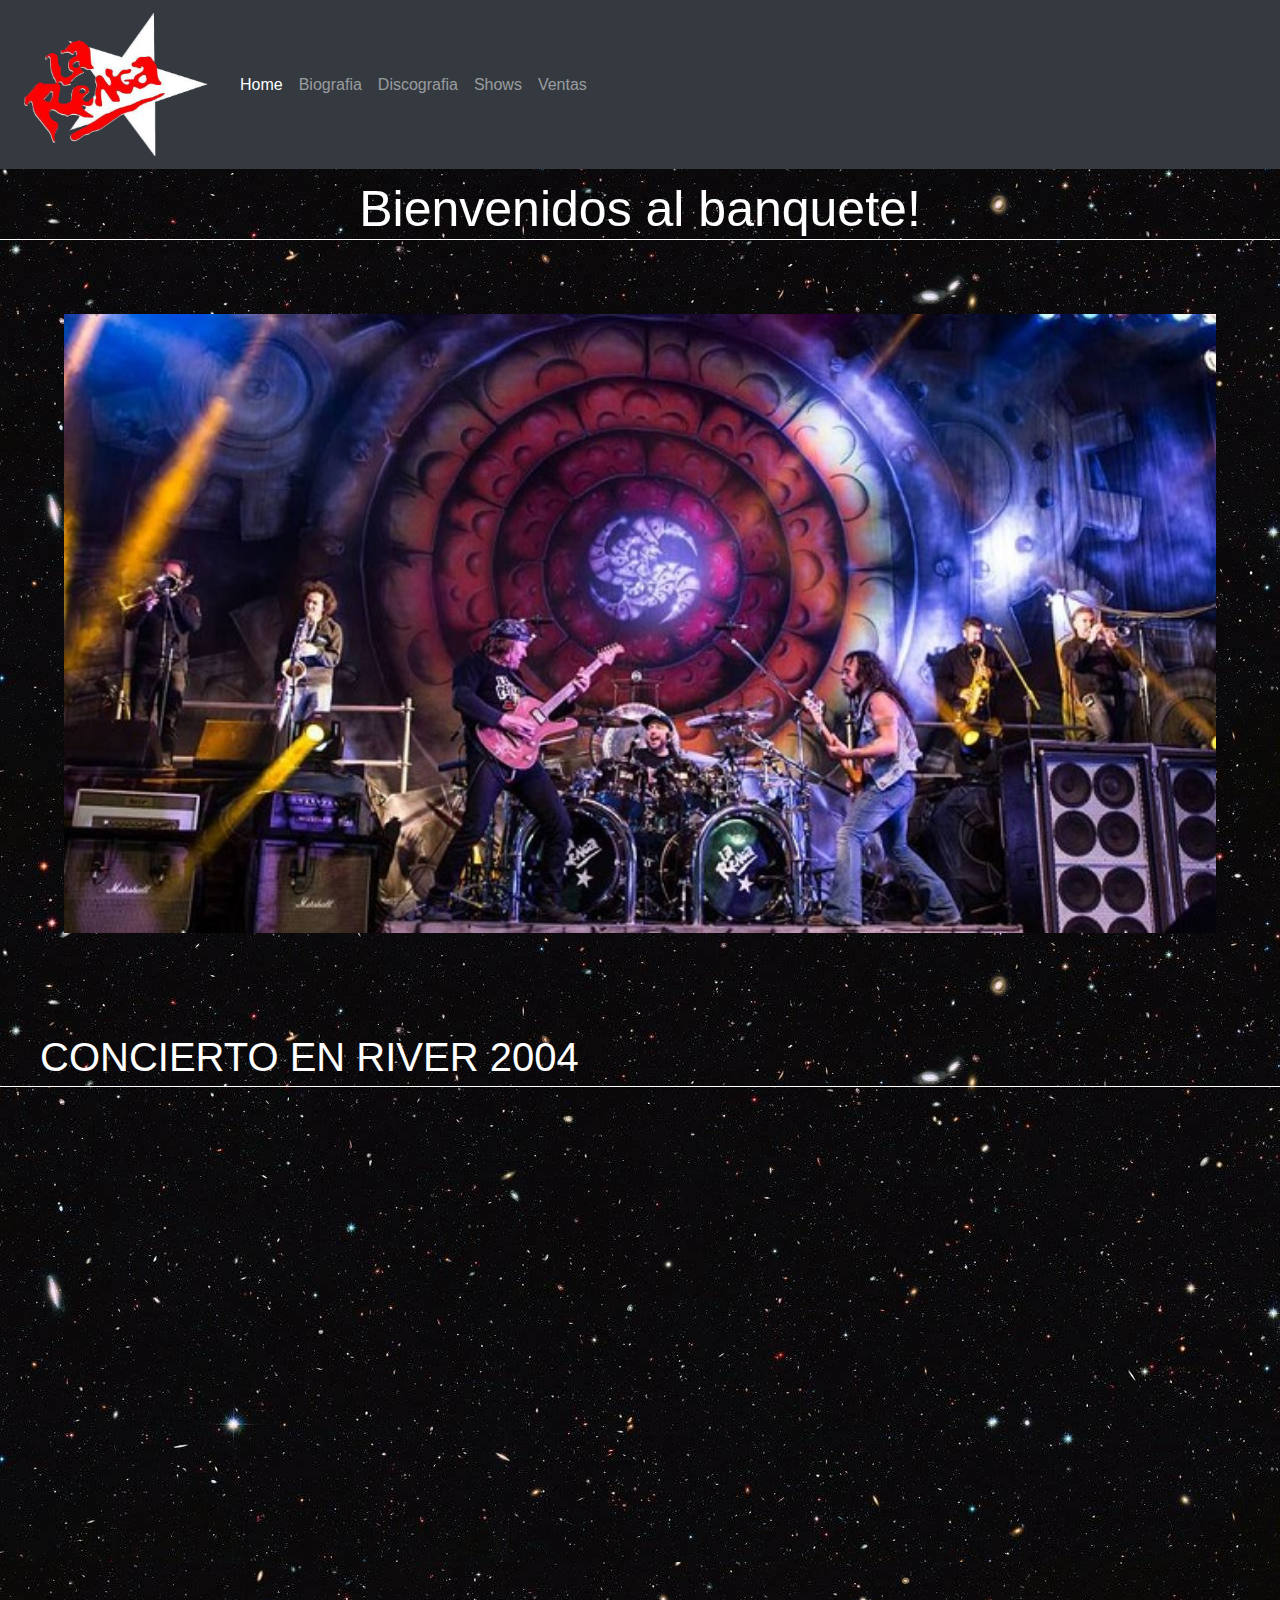
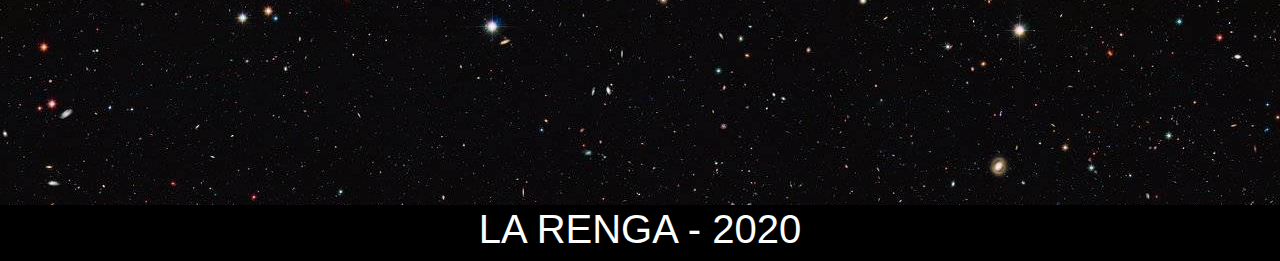
<file: index.html>
<!DOCTYPE html>
<html lang="en">

<head>
    <meta charset="UTF-8">
    <meta name="viewport" content="width=device-width, initial-scale=1.0">
    <title>Home</title>
    <link rel="stylesheet" href="css/bootstrap.min.css">

    <link rel="stylesheet" href="css/estilo.css">

</head>

<body>
    <header>
        <nav class="navbar navbar-expand-lg navbar-dark bg-dark">
            <a class="navbar-brand" href="#"> <img src="img/logo.png" alt="logo"> </a>
            <button class="navbar-toggler" type="button" data-toggle="collapse" data-target="#navbarSupportedContent" aria-controls="navbarSupportedContent" aria-expanded="false" aria-label="Toggle navigation">
              <span class="navbar-toggler-icon"></span>
            </button>

            <div class="collapse navbar-collapse" id="navbarSupportedContent" class="posicion">
                <ul class="navbar-nav mr-auto">
                    <li class="nav-item active">
                        <a class="nav-link" href="index.html"> Home <span class="sr-only">(current)</span></a>
                    </li>
                    <li class="nav-item">
                        <a class="nav-link" href="biografia.html">Biografia</a>
                    </li>

                    <li class="nav-item">
                        <a class="nav-link" href="discografia.html">Discografia</a>
                    </li>

                    <li class="nav-item">
                        <a class="nav-link" href="shows.html">Shows</a>
                    </li>

                    <li class="nav-item">
                        <a class="nav-link" href="ventas.html">Ventas</a>
                    </li>

                </ul>

            </div>
        </nav>
    </header>

    <article>
        <h1 class="centrar">Bienvenidos al banquete!</h1>

        <figure class="centrar">
            <img src="img/Portada.jpg" alt="show de la Renga">
        </figure>

        <h2>Concierto en River 2004</h2>

        <figure class="centrar">
            <iframe width="560" height="315" src="https://www.youtube.com/embed/TUcz-dVdDv8" frameborder="0" allow="accelerometer; autoplay; encrypted-media; gyroscope; picture-in-picture" allowfullscreen></iframe>
        </figure>
    </article>

    <footer class="footer">
        <h4>La Renga - 2020</h4>
    </footer>


    <script src="https://code.jquery.com/jquery-3.5.1.slim.min.js" integrity="sha384-DfXdz2htPH0lsSSs5nCTpuj/zy4C+OGpamoFVy38MVBnE+IbbVYUew+OrCXaRkfj" crossorigin="anonymous"></script>
    <script src="https://cdn.jsdelivr.net/npm/popper.js@1.16.0/dist/umd/popper.min.js" integrity="sha384-Q6E9RHvbIyZFJoft+2mJbHaEWldlvI9IOYy5n3zV9zzTtmI3UksdQRVvoxMfooAo" crossorigin="anonymous"></script>
    <script src="javascript/bootstrap.min.js"></script>
</body>

</html>
</file>
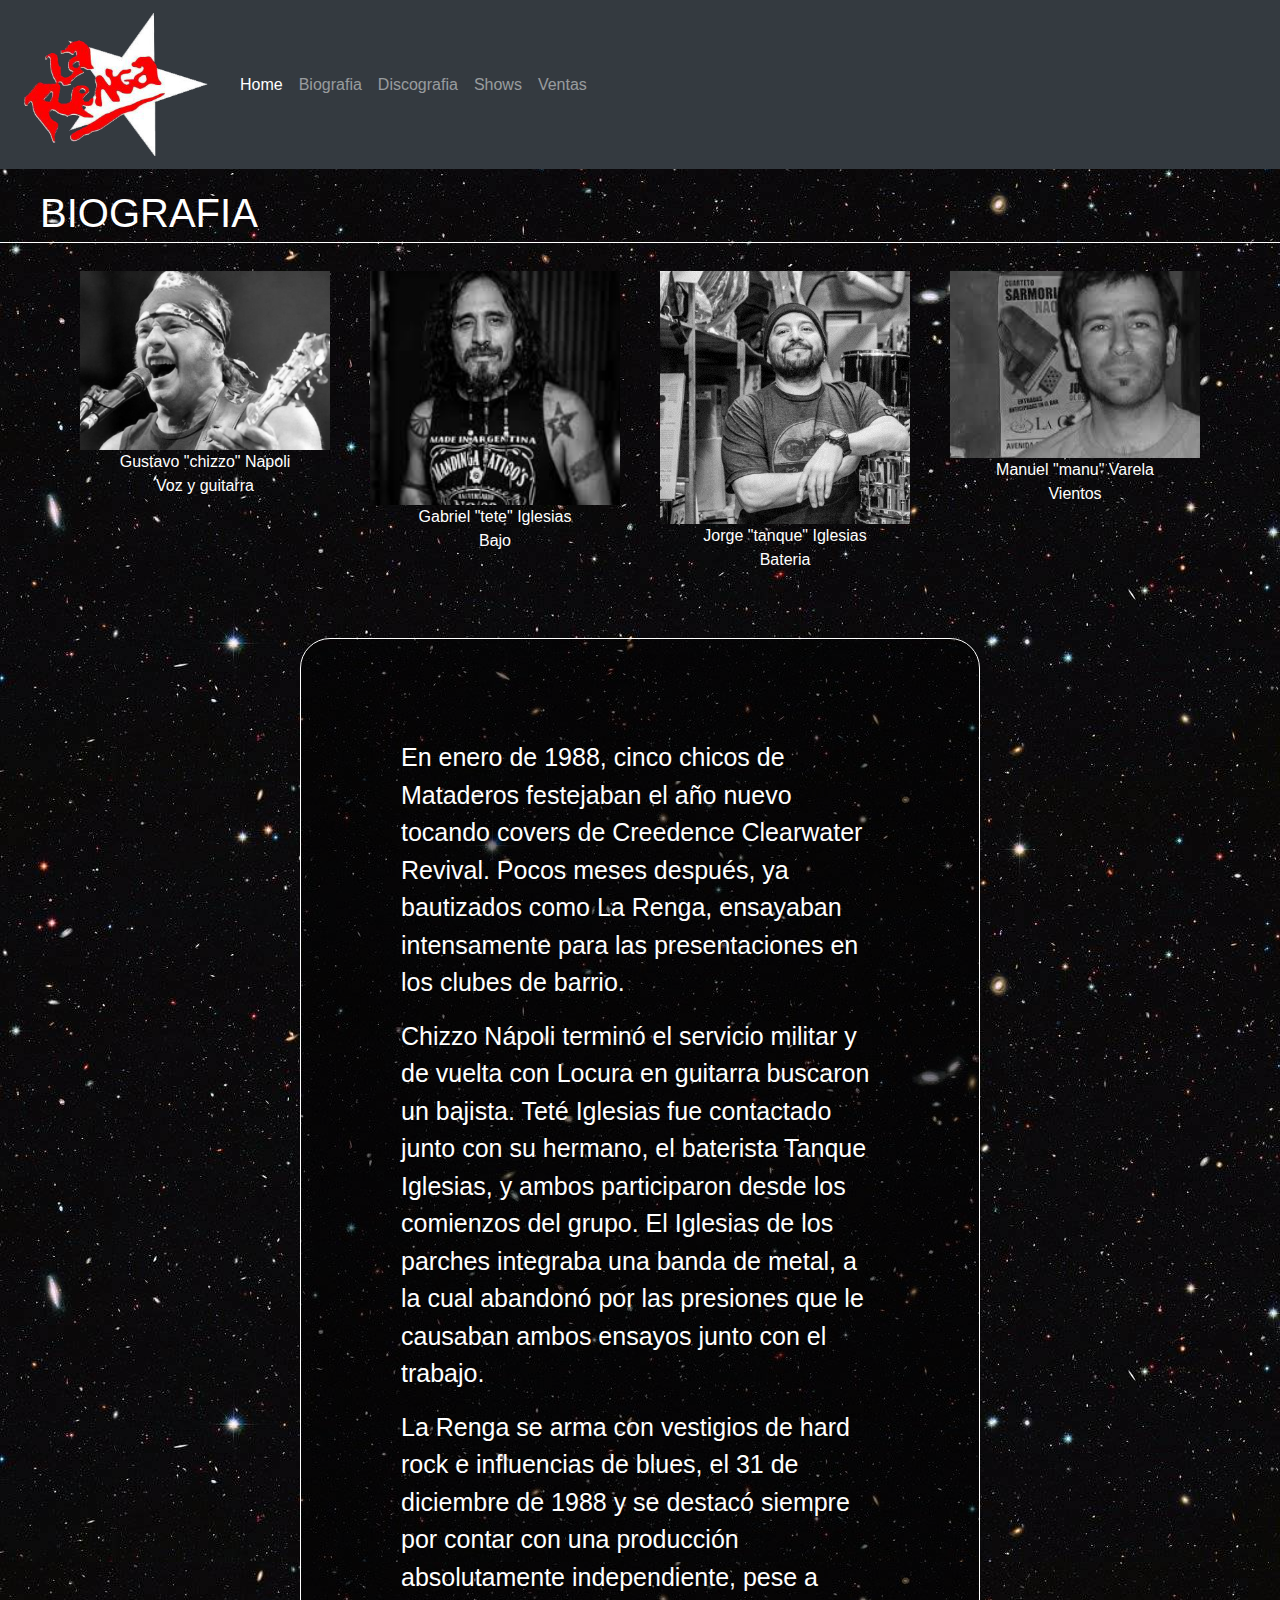
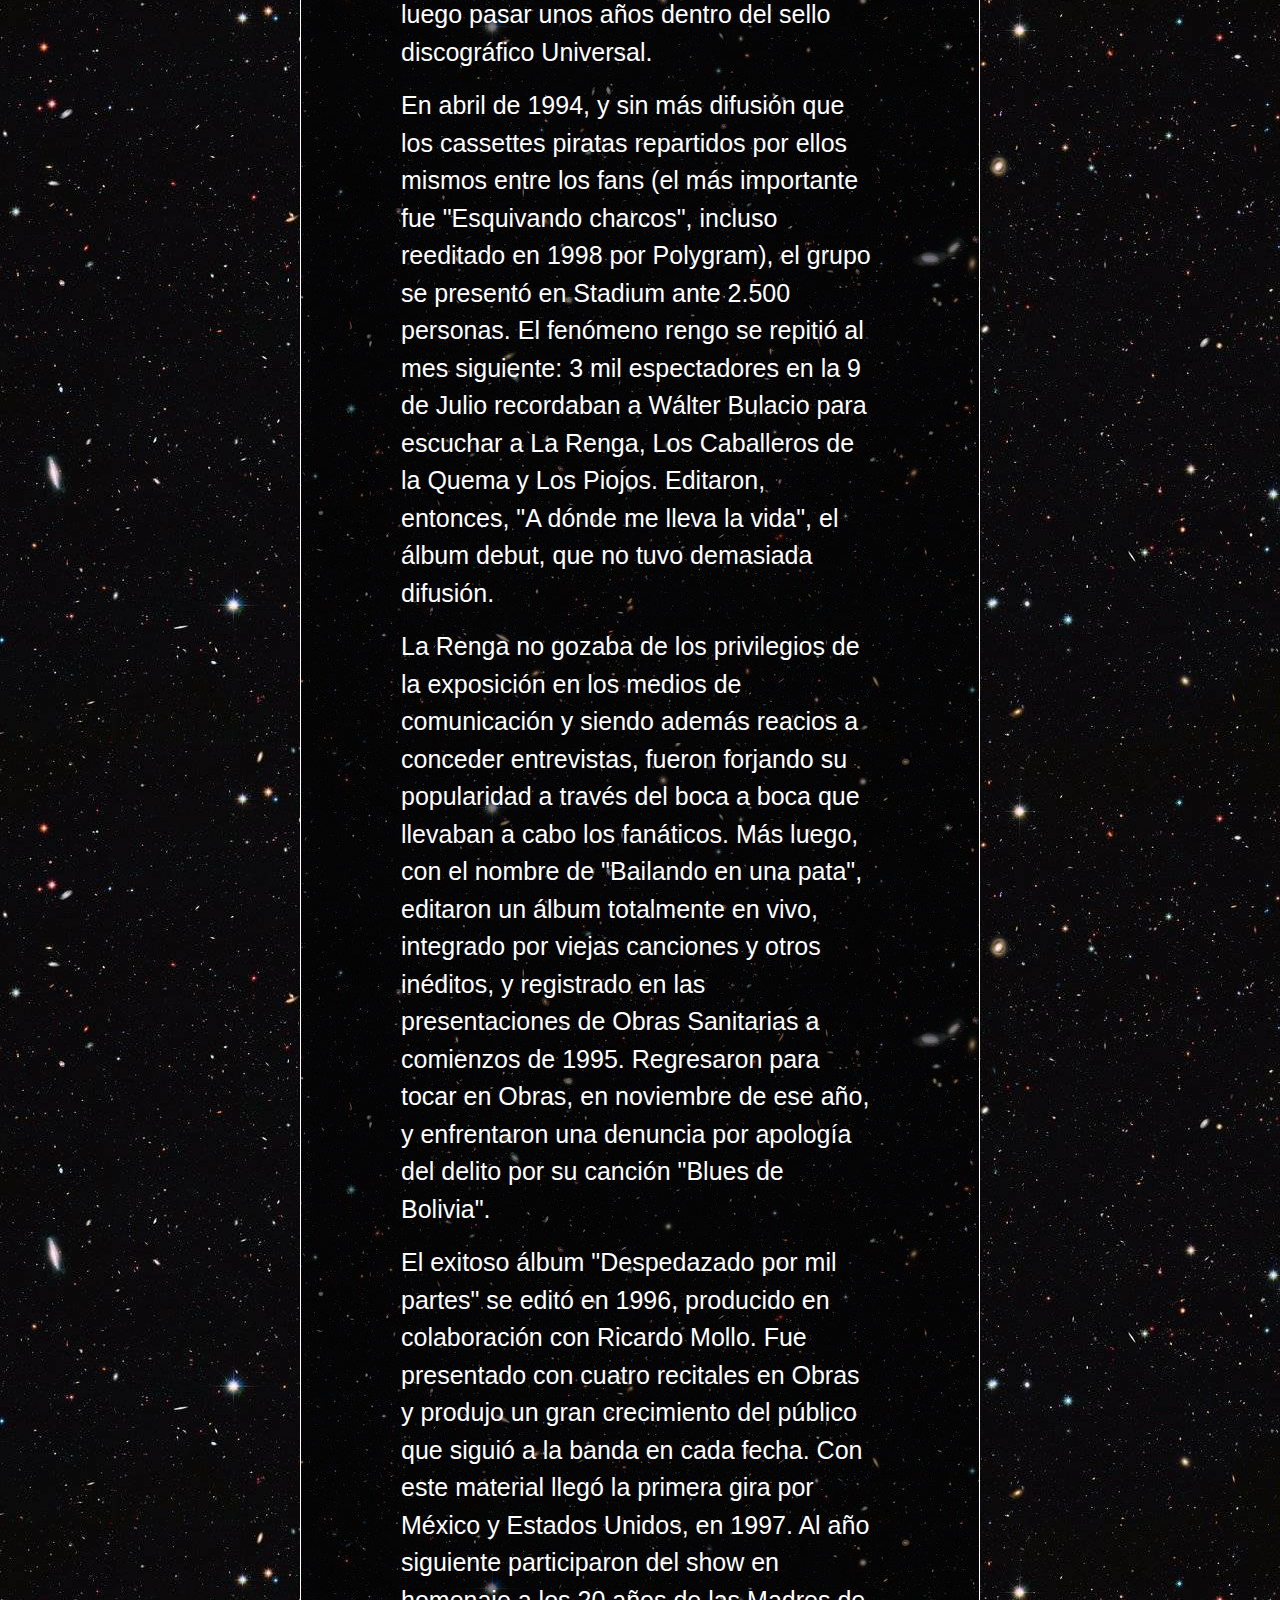
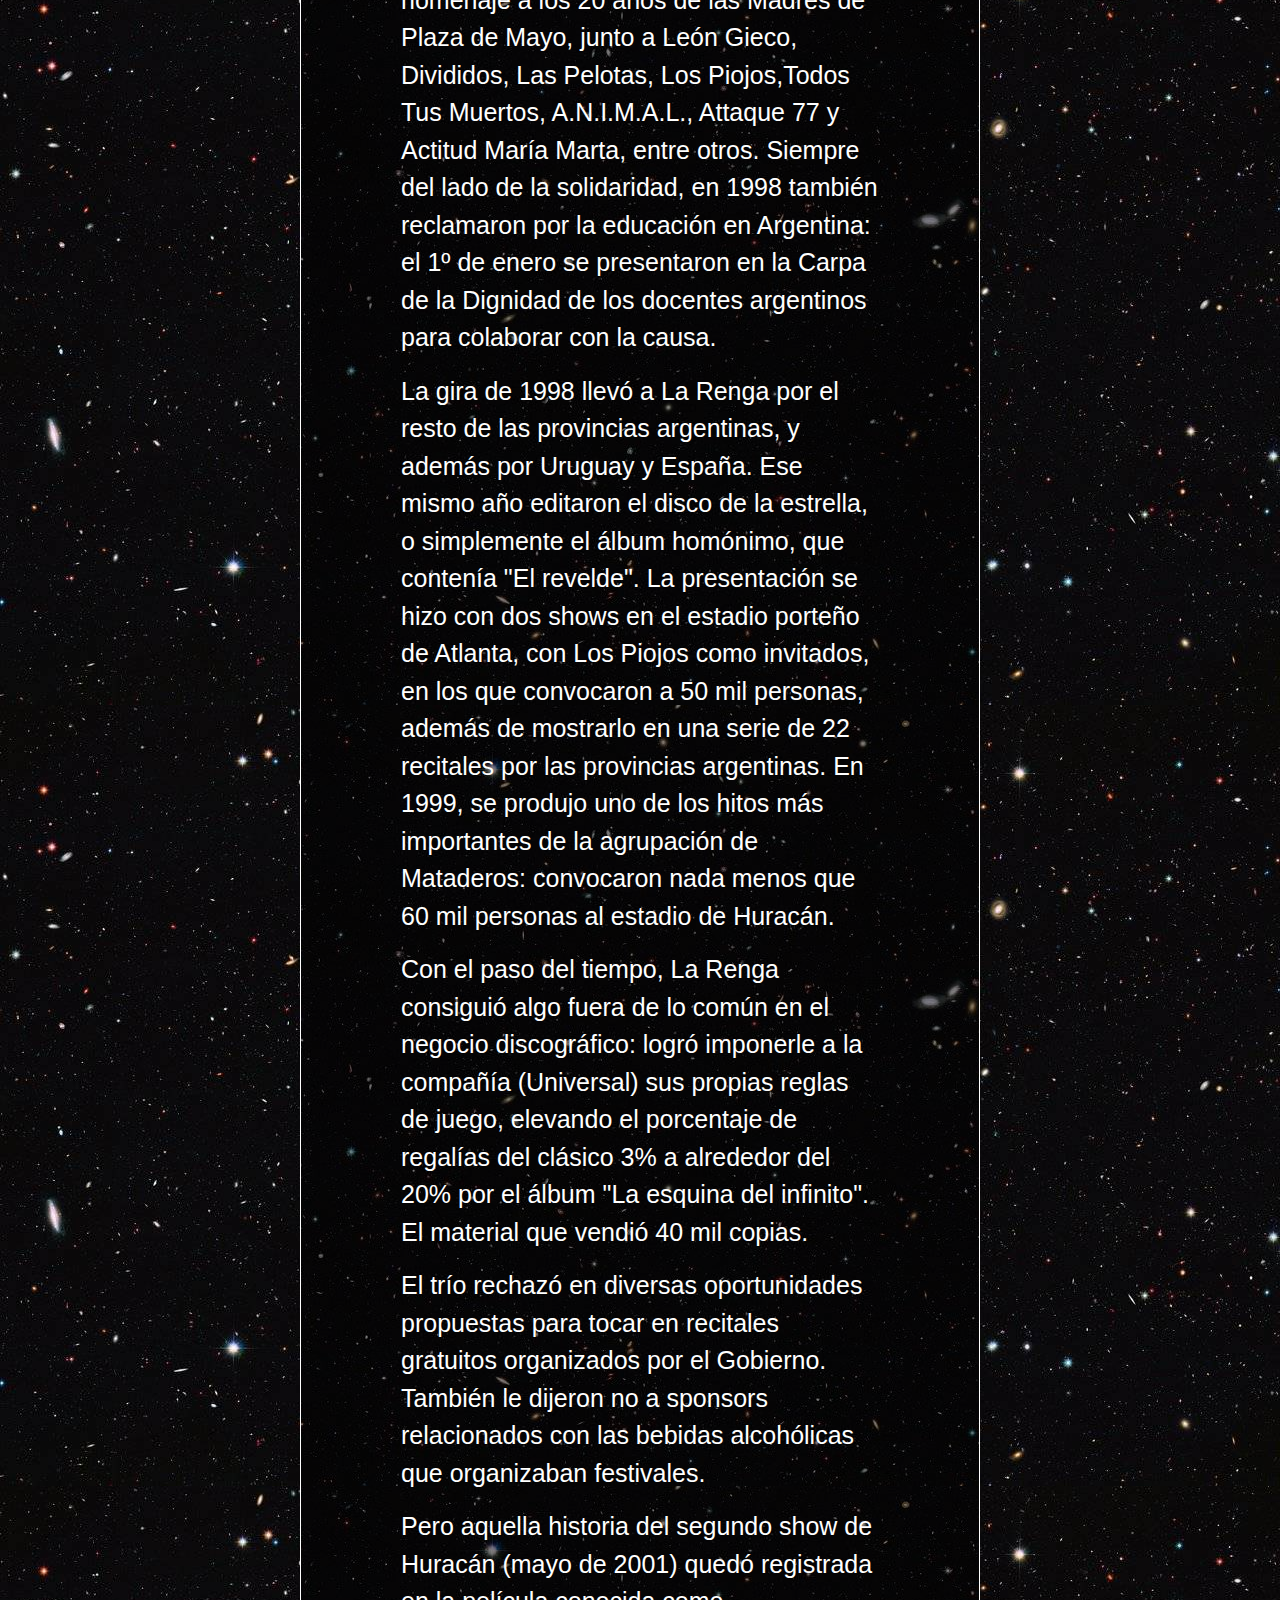
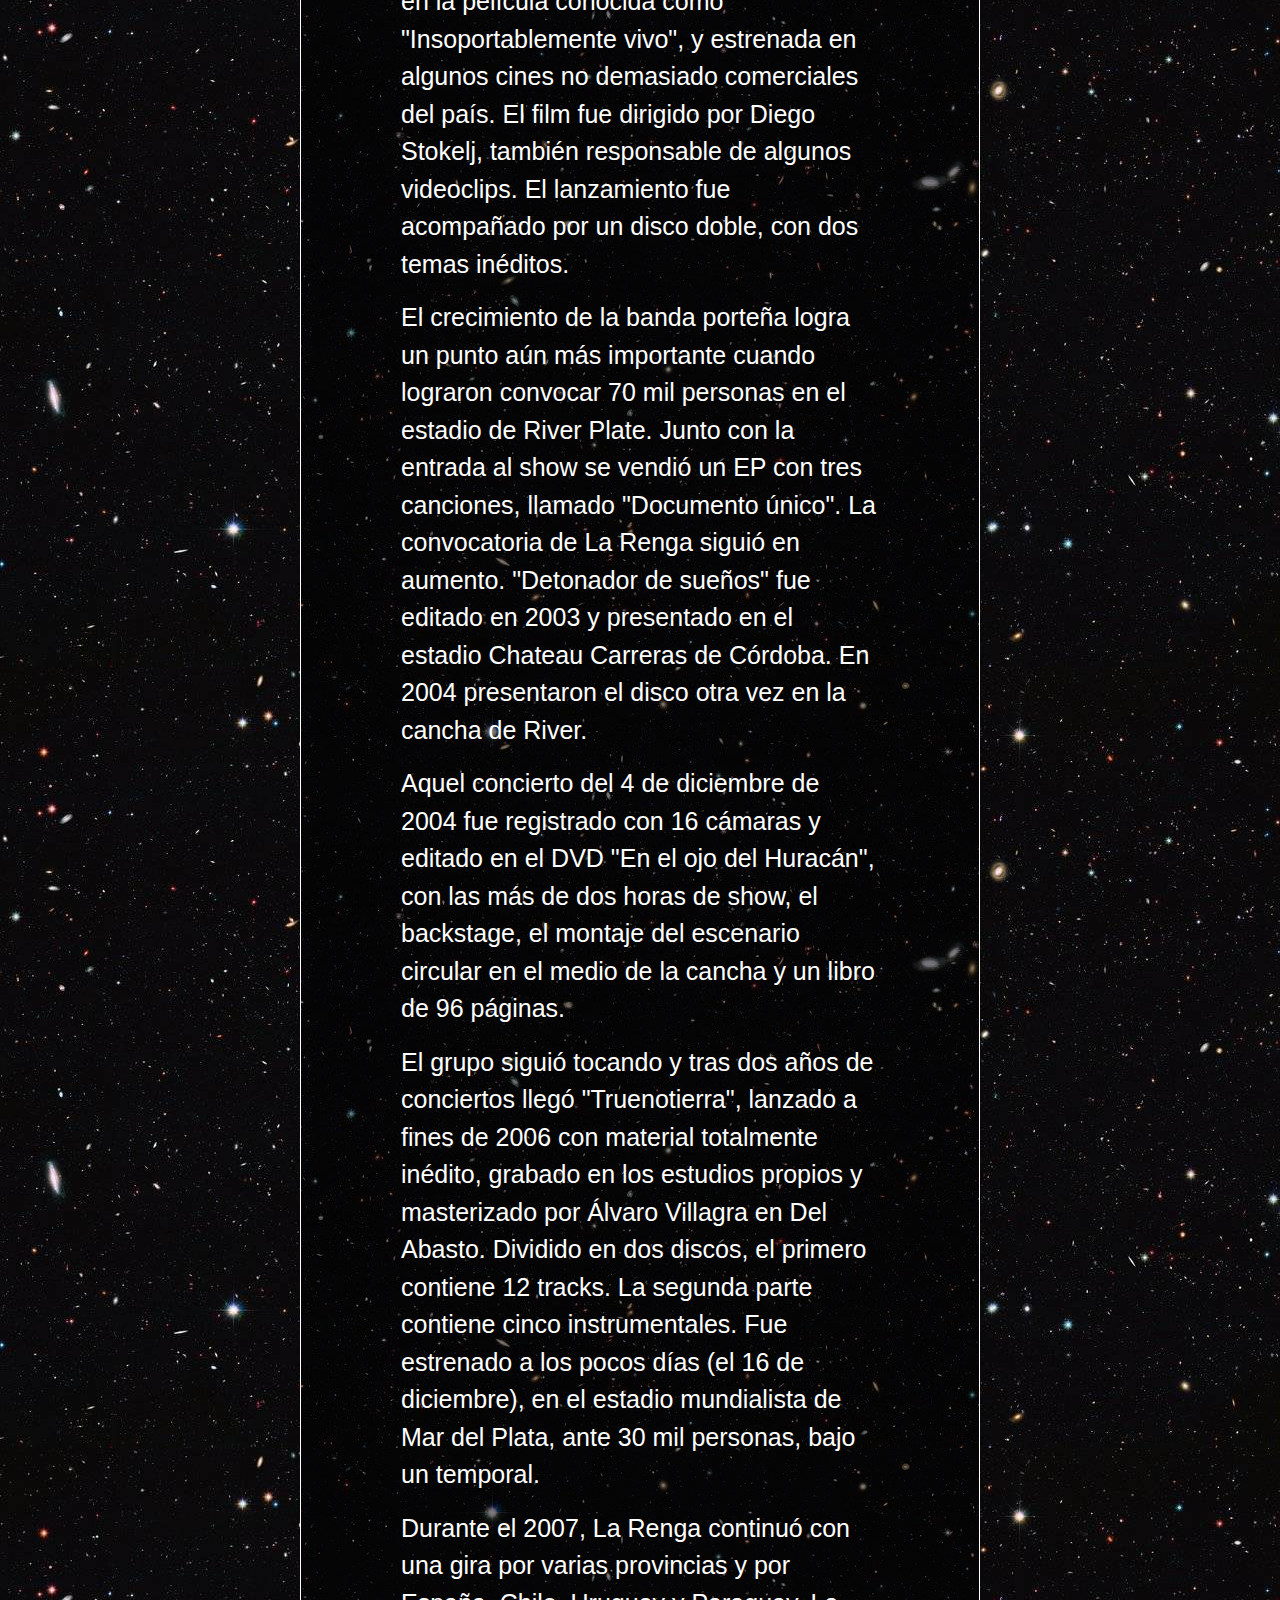
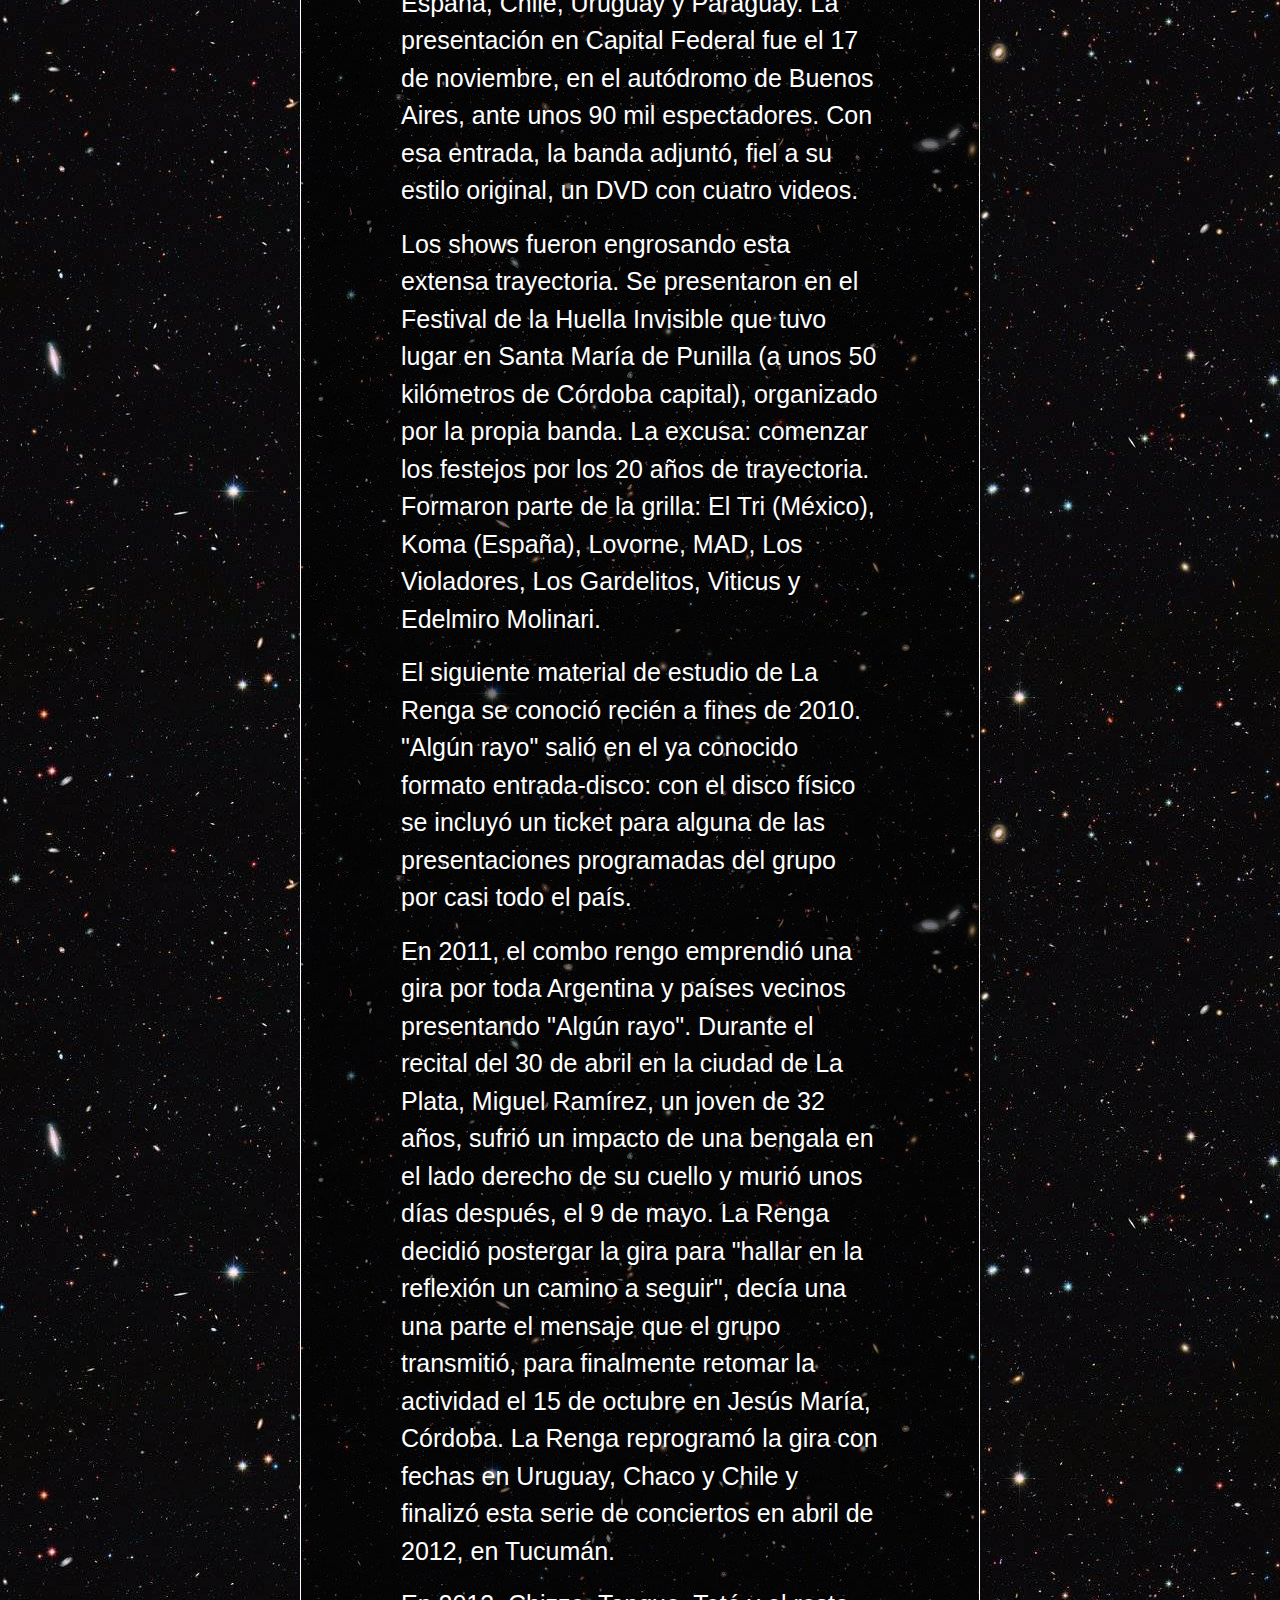
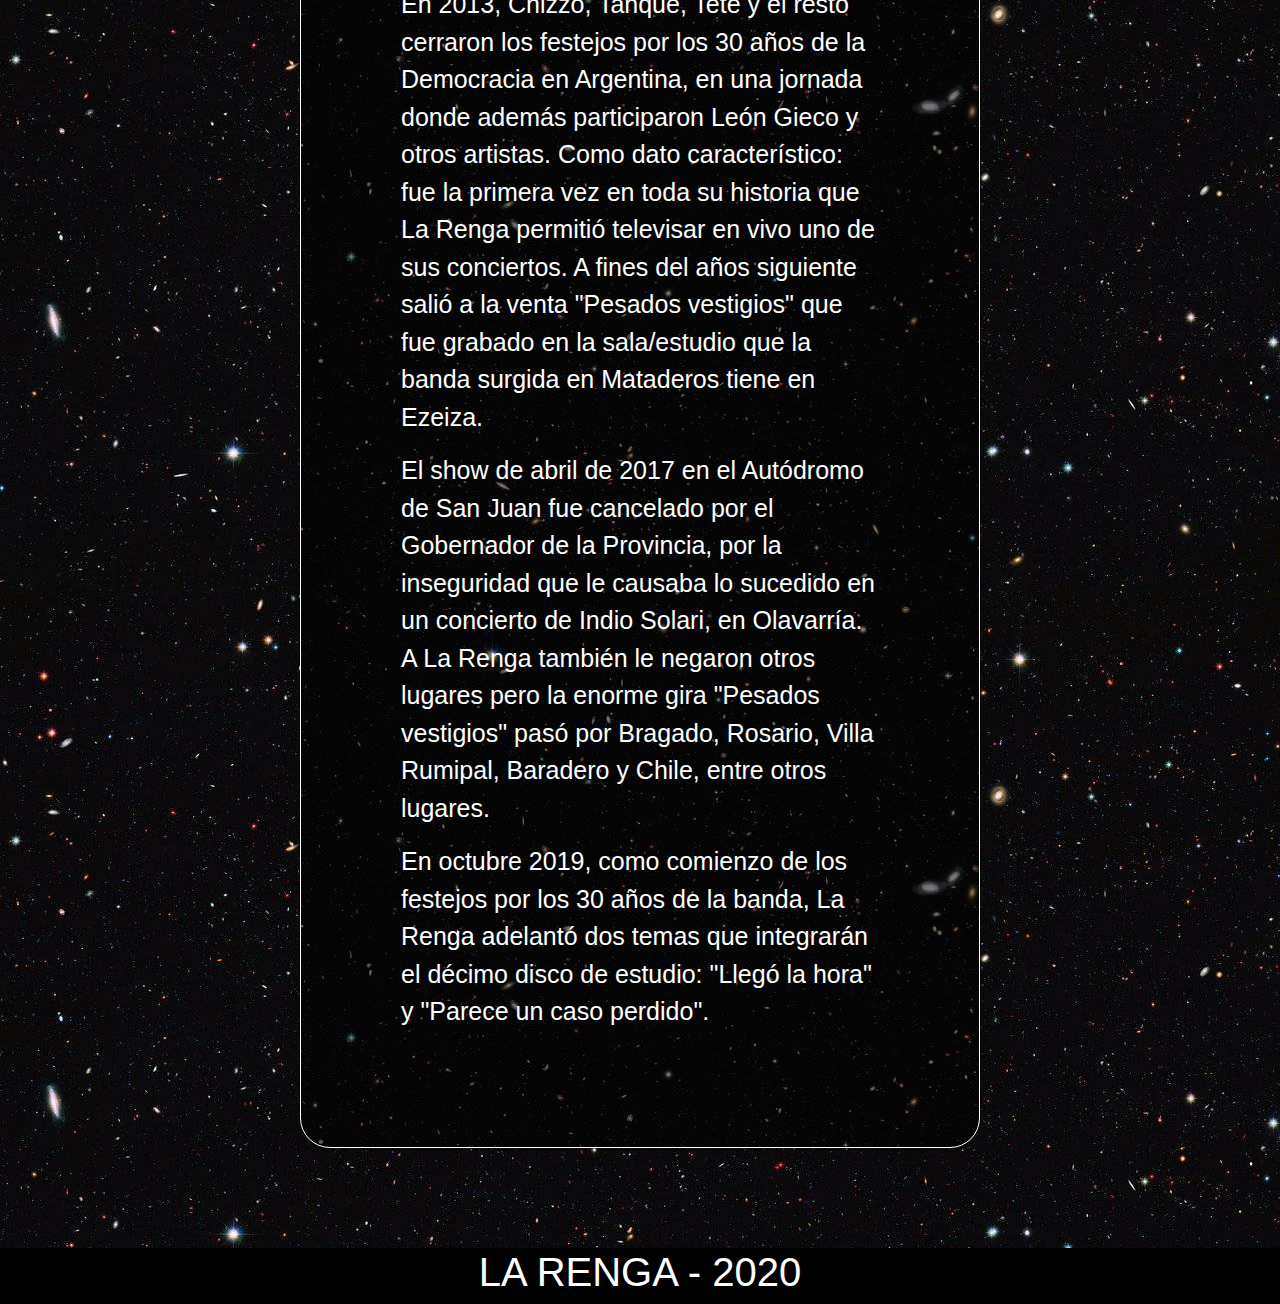
<file: biografia.html>
<!DOCTYPE html>
<html lang="en">

<head>
    <meta charset="UTF-8">
    <meta name="viewport" content="width=device-width, initial-scale=1.0">

    <link rel="stylesheet" href="css/bootstrap.min.css">
    <link rel="stylesheet" href="css/estilo.css">

    <title>Biografia</title>
</head>

<body>
    <header>
        <nav class="navbar navbar-expand-lg navbar-dark bg-dark">
            <a class="navbar-brand" href="#"> <img src="img/logo.png" alt="logo"> </a>
            <button class="navbar-toggler" type="button" data-toggle="collapse" data-target="#navbarSupportedContent" aria-controls="navbarSupportedContent" aria-expanded="false" aria-label="Toggle navigation">
              <span class="navbar-toggler-icon"></span>
            </button>

            <div class="collapse navbar-collapse" id="navbarSupportedContent" class="posicion">
                <ul class="navbar-nav mr-auto">
                    <li class="nav-item active">
                        <a class="nav-link" href="index.html"> Home <span class="sr-only">(current)</span></a>
                    </li>
                    <li class="nav-item">
                        <a class="nav-link" href="biografia.html">Biografia</a>
                    </li>

                    <li class="nav-item">
                        <a class="nav-link" href="discografia.html">Discografia</a>
                    </li>

                    <li class="nav-item">
                        <a class="nav-link" href="shows.html">Shows</a>
                    </li>

                    <li class="nav-item">
                        <a class="nav-link" href="ventas.html">Ventas</a>
                    </li>

                </ul>

            </div>
        </nav>
    </header>
    <article>
        <h2>Biografia</h2>
        <section class="integrantes">
            <figure class="nombre1">
                <img class="foto" src="img/chizzo1.jpg" alt="Gustavo chizzo Napoli">
                <figcaption>Gustavo "chizzo" Napoli</figcaption>
                <figcaption>Voz y guitarra</figcaption>
            </figure>
            <figure class="nombre2">
                <img class="foto" src="img/tete.jpg" alt="Gabriel tete Iglesias">
                <figcaption>Gabriel "tete" Iglesias</figcaption>
                <figcaption>Bajo</figcaption>
            </figure>
            <figure class="nombre3">
                <img class="foto" src="img/tanque.jpg" alt="Jorge tanque Iglesias">
                <figcaption>Jorge "tanque" Iglesias</figcaption>
                <figcaption>Bateria</figcaption>
            </figure>
            <figure class="nombre4">
                <img class="foto" src="img/manu.jpg" alt="Manuel manu Varela">
                <figcaption>Manuel "manu" Varela</figcaption>
                <figcaption>Vientos</figcaption>
            </figure>

        </section>

        <section class="bio">
            <p>En enero de 1988, cinco chicos de Mataderos festejaban el año nuevo tocando covers de Creedence Clearwater Revival. Pocos meses después, ya bautizados como La Renga, ensayaban intensamente para las presentaciones en los clubes de barrio.</p>
            <p>Chizzo Nápoli terminó el servicio militar y de vuelta con Locura en guitarra buscaron un bajista. Teté Iglesias fue contactado junto con su hermano, el baterista Tanque Iglesias, y ambos participaron desde los comienzos del grupo. El Iglesias
                de los parches integraba una banda de metal, a la cual abandonó por las presiones que le causaban ambos ensayos junto con el trabajo.</p>
            <p>La Renga se arma con vestigios de hard rock e influencias de blues, el 31 de diciembre de 1988 y se destacó siempre por contar con una producción absolutamente independiente, pese a luego pasar unos años dentro del sello discográfico Universal.</p>
            <p>En abril de 1994, y sin más difusión que los cassettes piratas repartidos por ellos mismos entre los fans (el más importante fue "Esquivando charcos", incluso reeditado en 1998 por Polygram), el grupo se presentó en Stadium ante 2.500 personas.
                El fenómeno rengo se repitió al mes siguiente: 3 mil espectadores en la 9 de Julio recordaban a Wálter Bulacio para escuchar a La Renga, Los Caballeros de la Quema y Los Piojos. Editaron, entonces, "A dónde me lleva la vida", el álbum
                debut, que no tuvo demasiada difusión.</p>
            <p>La Renga no gozaba de los privilegios de la exposición en los medios de comunicación y siendo además reacios a conceder entrevistas, fueron forjando su popularidad a través del boca a boca que llevaban a cabo los fanáticos. Más luego, con
                el nombre de "Bailando en una pata", editaron un álbum totalmente en vivo, integrado por viejas canciones y otros inéditos, y registrado en las presentaciones de Obras Sanitarias a comienzos de 1995. Regresaron para tocar en Obras, en
                noviembre de ese año, y enfrentaron una denuncia por apología del delito por su canción "Blues de Bolivia".</p>
            <p>El exitoso álbum "Despedazado por mil partes" se editó en 1996, producido en colaboración con Ricardo Mollo. Fue presentado con cuatro recitales en Obras y produjo un gran crecimiento del público que siguió a la banda en cada fecha. Con este
                material llegó la primera gira por México y Estados Unidos, en 1997. Al año siguiente participaron del show en homenaje a los 20 años de las Madres de Plaza de Mayo, junto a León Gieco, Divididos, Las Pelotas, Los Piojos,Todos Tus Muertos,
                A.N.I.M.A.L., Attaque 77 y Actitud María Marta, entre otros. Siempre del lado de la solidaridad, en 1998 también reclamaron por la educación en Argentina: el 1º de enero se presentaron en la Carpa de la Dignidad de los docentes argentinos
                para colaborar con la causa.</p>
            <p>La gira de 1998 llevó a La Renga por el resto de las provincias argentinas, y además por Uruguay y España. Ese mismo año editaron el disco de la estrella, o simplemente el álbum homónimo, que contenía "El revelde". La presentación se hizo
                con dos shows en el estadio porteño de Atlanta, con Los Piojos como invitados, en los que convocaron a 50 mil personas, además de mostrarlo en una serie de 22 recitales por las provincias argentinas. En 1999, se produjo uno de los hitos
                más importantes de la agrupación de Mataderos: convocaron nada menos que 60 mil personas al estadio de Huracán.</p>
            <p>Con el paso del tiempo, La Renga consiguió algo fuera de lo común en el negocio discográfico: logró imponerle a la compañía (Universal) sus propias reglas de juego, elevando el porcentaje de regalías del clásico 3% a alrededor del 20% por
                el álbum "La esquina del infinito". El material que vendió 40 mil copias.</p>
            <p>El trío rechazó en diversas oportunidades propuestas para tocar en recitales gratuitos organizados por el Gobierno. También le dijeron no a sponsors relacionados con las bebidas alcohólicas que organizaban festivales.</p>
            <p>Pero aquella historia del segundo show de Huracán (mayo de 2001) quedó registrada en la película conocida como "Insoportablemente vivo", y estrenada en algunos cines no demasiado comerciales del país. El film fue dirigido por Diego Stokelj,
                también responsable de algunos videoclips. El lanzamiento fue acompañado por un disco doble, con dos temas inéditos.</p>
            <p>El crecimiento de la banda porteña logra un punto aún más importante cuando lograron convocar 70 mil personas en el estadio de River Plate. Junto con la entrada al show se vendió un EP con tres canciones, llamado "Documento único". La convocatoria
                de La Renga siguió en aumento. "Detonador de sueños" fue editado en 2003 y presentado en el estadio Chateau Carreras de Córdoba. En 2004 presentaron el disco otra vez en la cancha de River.</p>
            <p>Aquel concierto del 4 de diciembre de 2004 fue registrado con 16 cámaras y editado en el DVD "En el ojo del Huracán", con las más de dos horas de show, el backstage, el montaje del escenario circular en el medio de la cancha y un libro de
                96 páginas.</p>
            <p>El grupo siguió tocando y tras dos años de conciertos llegó "Truenotierra", lanzado a fines de 2006 con material totalmente inédito, grabado en los estudios propios y masterizado por Álvaro Villagra en Del Abasto. Dividido en dos discos, el
                primero contiene 12 tracks. La segunda parte contiene cinco instrumentales. Fue estrenado a los pocos días (el 16 de diciembre), en el estadio mundialista de Mar del Plata, ante 30 mil personas, bajo un temporal.</p>
            <p>Durante el 2007, La Renga continuó con una gira por varias provincias y por España, Chile, Uruguay y Paraguay. La presentación en Capital Federal fue el 17 de noviembre, en el autódromo de Buenos Aires, ante unos 90 mil espectadores. Con esa
                entrada, la banda adjuntó, fiel a su estilo original, un DVD con cuatro videos.</p>
            <p>Los shows fueron engrosando esta extensa trayectoria. Se presentaron en el Festival de la Huella Invisible que tuvo lugar en Santa María de Punilla (a unos 50 kilómetros de Córdoba capital), organizado por la propia banda. La excusa: comenzar
                los festejos por los 20 años de trayectoria. Formaron parte de la grilla: El Tri (México), Koma (España), Lovorne, MAD, Los Violadores, Los Gardelitos, Viticus y Edelmiro Molinari.</p>
            <p>El siguiente material de estudio de La Renga se conoció recién a fines de 2010. "Algún rayo" salió en el ya conocido formato entrada-disco: con el disco físico se incluyó un ticket para alguna de las presentaciones programadas del grupo por
                casi todo el país.</p>
            <p>En 2011, el combo rengo emprendió una gira por toda Argentina y países vecinos presentando "Algún rayo". Durante el recital del 30 de abril en la ciudad de La Plata, Miguel Ramírez, un joven de 32 años, sufrió un impacto de una bengala en
                el lado derecho de su cuello y murió unos días después, el 9 de mayo. La Renga decidió postergar la gira para "hallar en la reflexión un camino a seguir", decía una una parte el mensaje que el grupo transmitió, para finalmente retomar
                la actividad el 15 de octubre en Jesús María, Córdoba. La Renga reprogramó la gira con fechas en Uruguay, Chaco y Chile y finalizó esta serie de conciertos en abril de 2012, en Tucumán.</p>
            <p>En 2013, Chizzo, Tanque, Teté y el resto cerraron los festejos por los 30 años de la Democracia en Argentina, en una jornada donde además participaron León Gieco y otros artistas. Como dato característico: fue la primera vez en toda su historia
                que La Renga permitió televisar en vivo uno de sus conciertos. A fines del años siguiente salió a la venta "Pesados vestigios" que fue grabado en la sala/estudio que la banda surgida en Mataderos tiene en Ezeiza.</p>
            <p>El show de abril de 2017 en el Autódromo de San Juan fue cancelado por el Gobernador de la Provincia, por la inseguridad que le causaba lo sucedido en un concierto de Indio Solari, en Olavarría. A La Renga también le negaron otros lugares
                pero la enorme gira "Pesados vestigios" pasó por Bragado, Rosario, Villa Rumipal, Baradero y Chile, entre otros lugares.</p>
            <p>En octubre 2019, como comienzo de los festejos por los 30 años de la banda, La Renga adelantó dos temas que integrarán el décimo disco de estudio: "Llegó la hora" y "Parece un caso perdido".</p>
        </section>
    </article>
    <footer class="footer">
        <h4>La Renga - 2020</h4>
    </footer>

    <script src="https://code.jquery.com/jquery-3.5.1.slim.min.js" integrity="sha384-DfXdz2htPH0lsSSs5nCTpuj/zy4C+OGpamoFVy38MVBnE+IbbVYUew+OrCXaRkfj" crossorigin="anonymous"></script>
    <script src="https://cdn.jsdelivr.net/npm/popper.js@1.16.0/dist/umd/popper.min.js" integrity="sha384-Q6E9RHvbIyZFJoft+2mJbHaEWldlvI9IOYy5n3zV9zzTtmI3UksdQRVvoxMfooAo" crossorigin="anonymous"></script>
    <script src="javascript/bootstrap.min.js"></script>
</body>

</html>
</file>
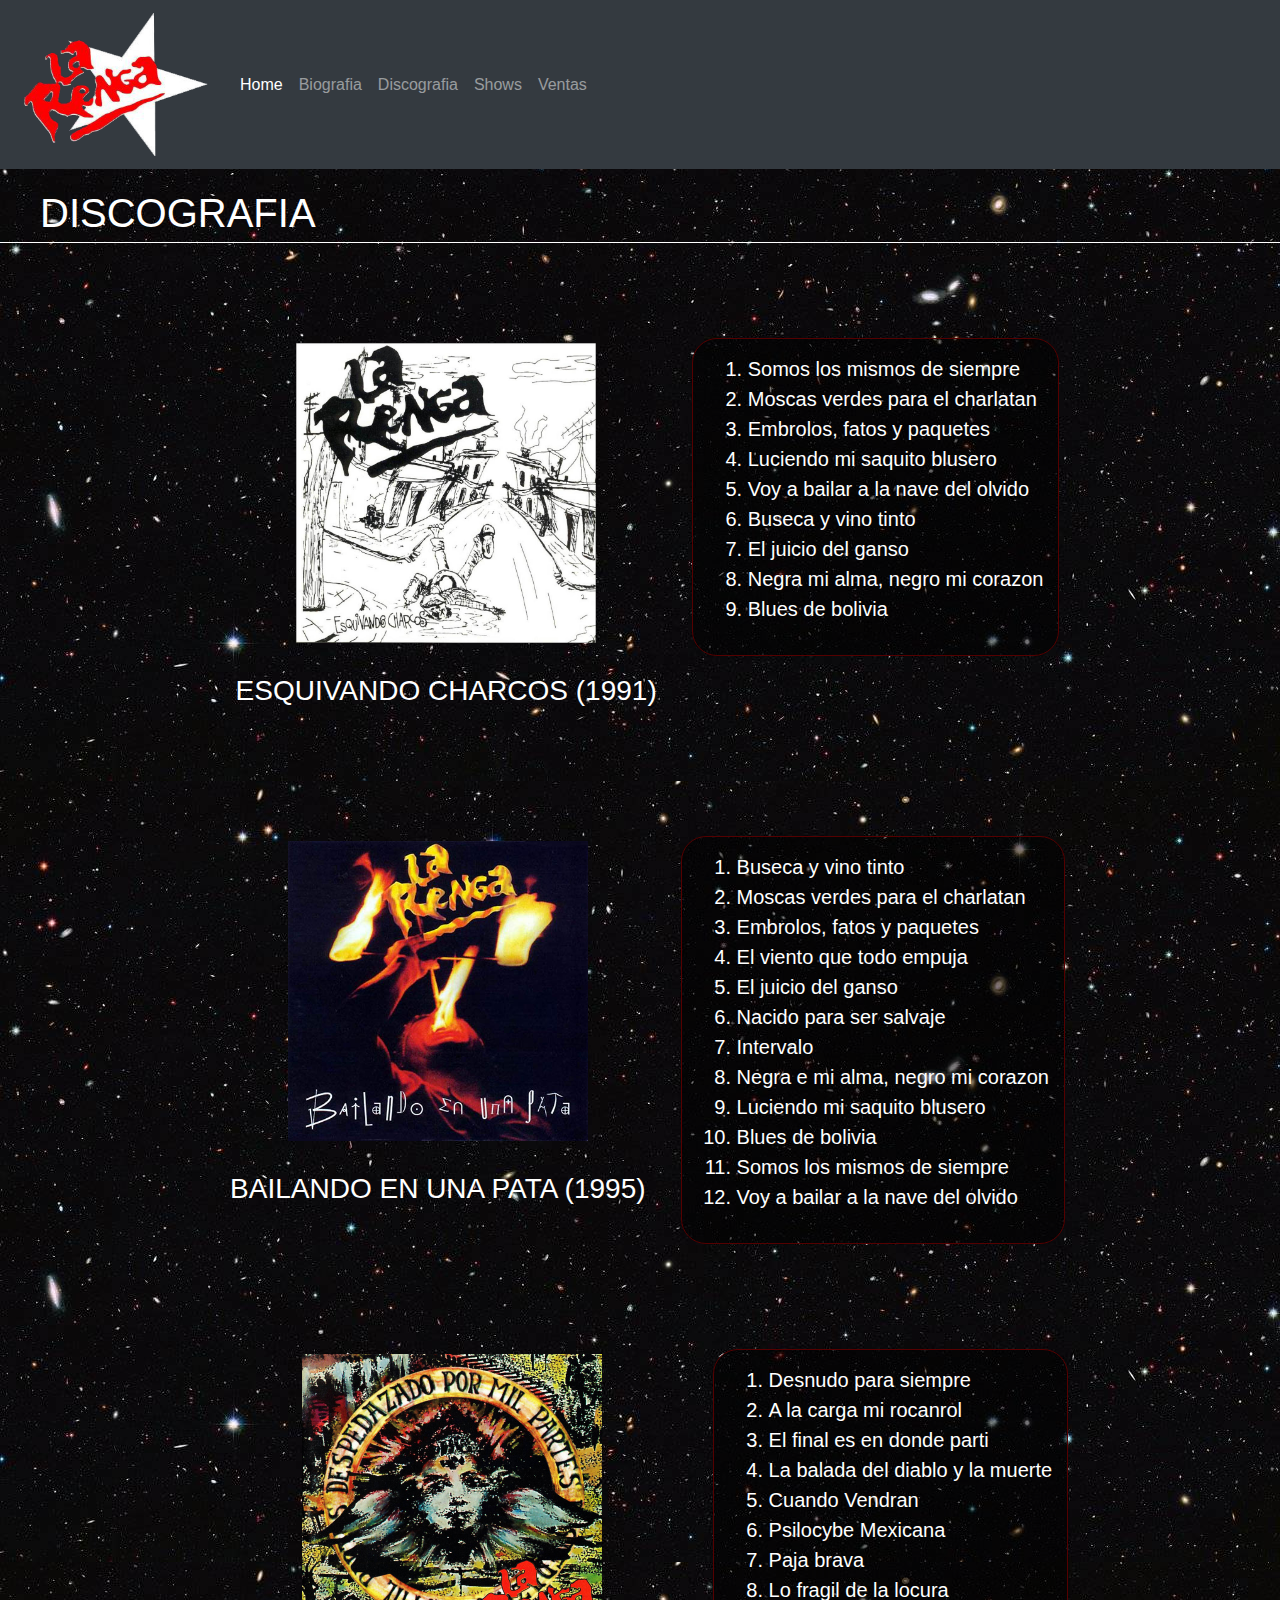
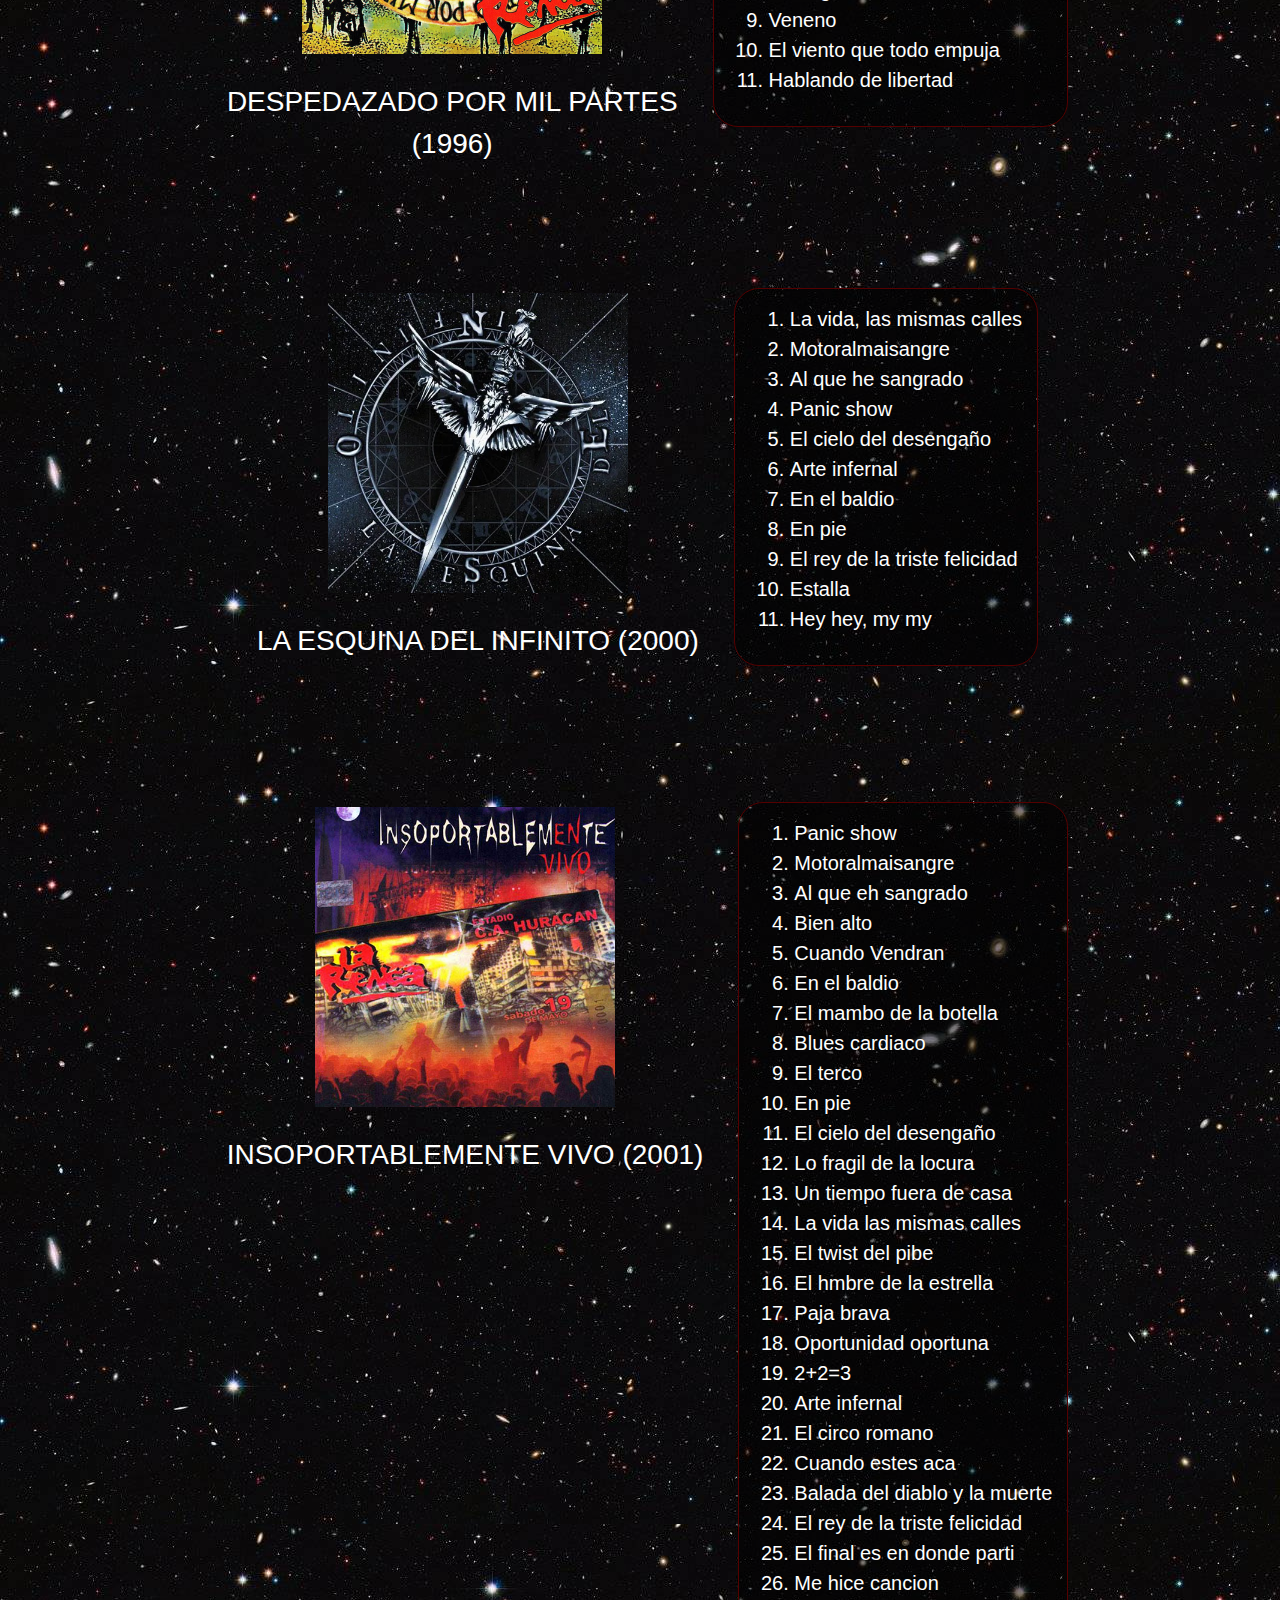
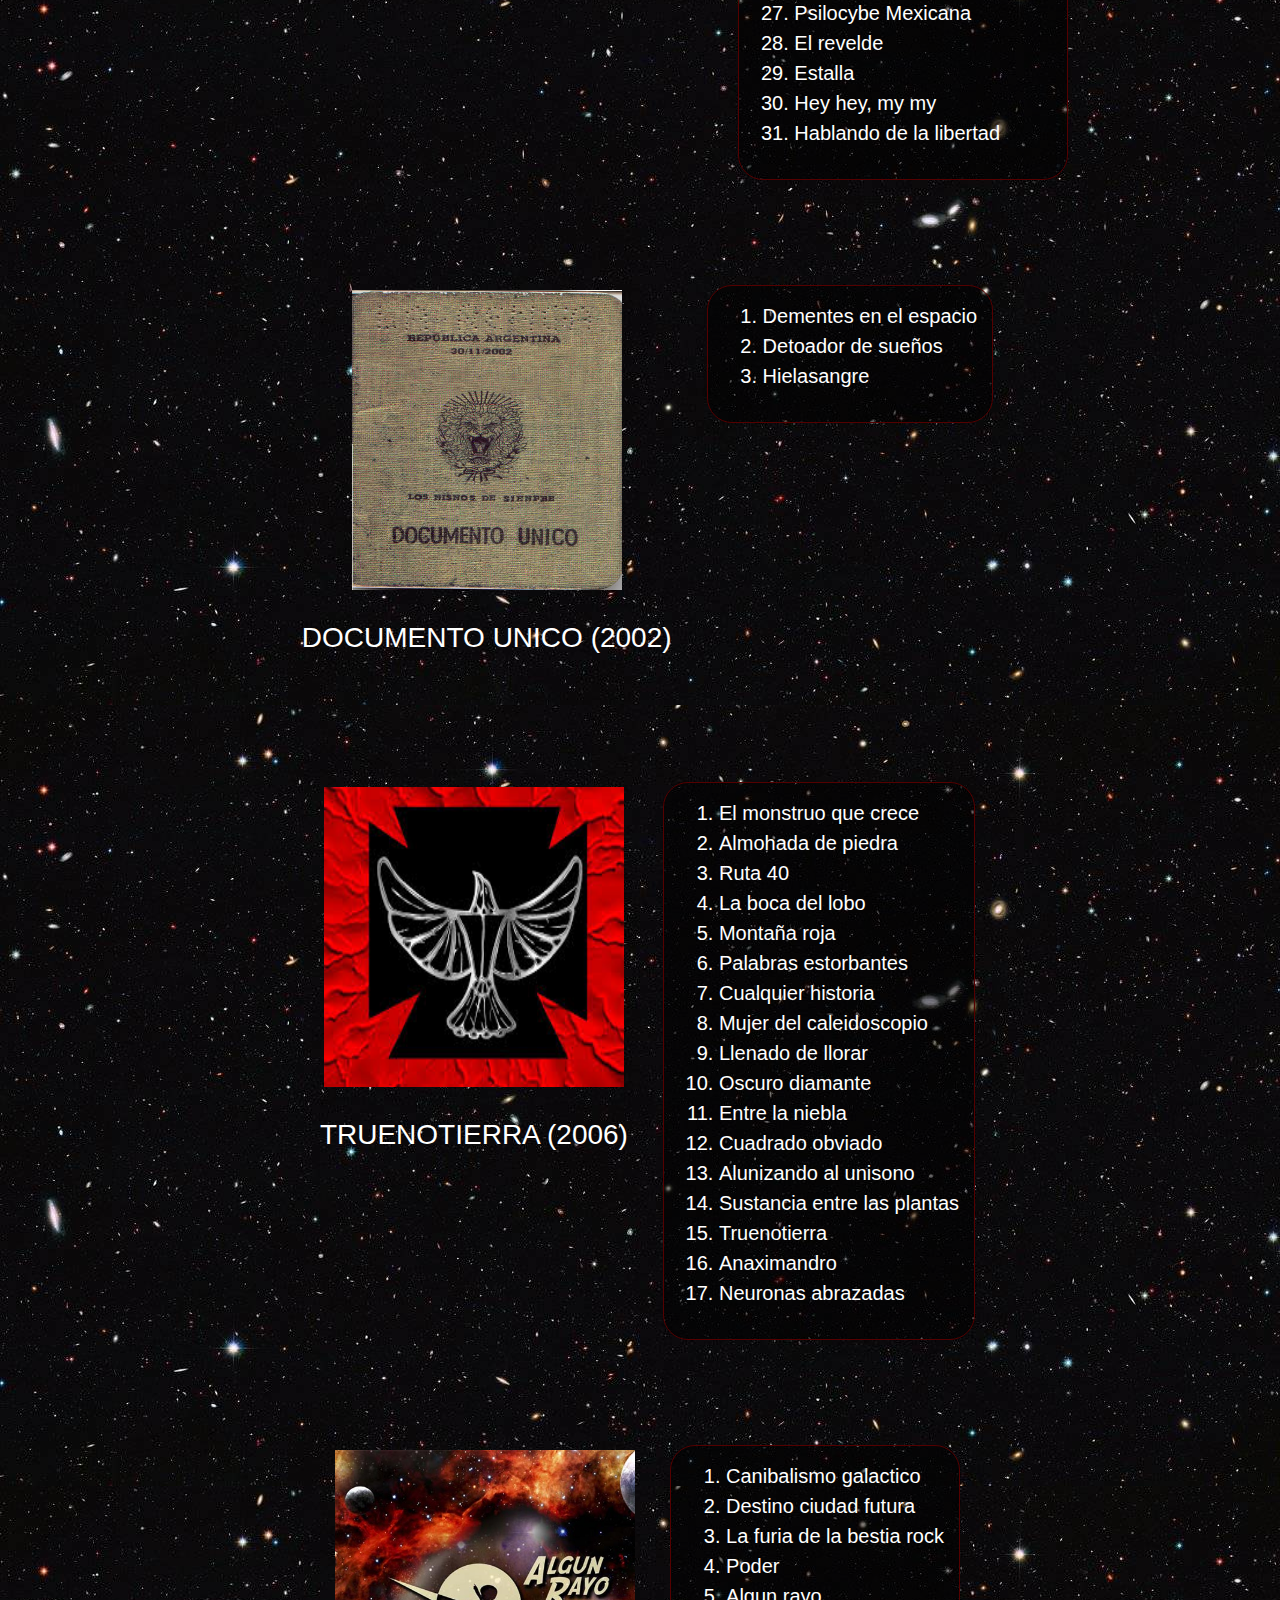
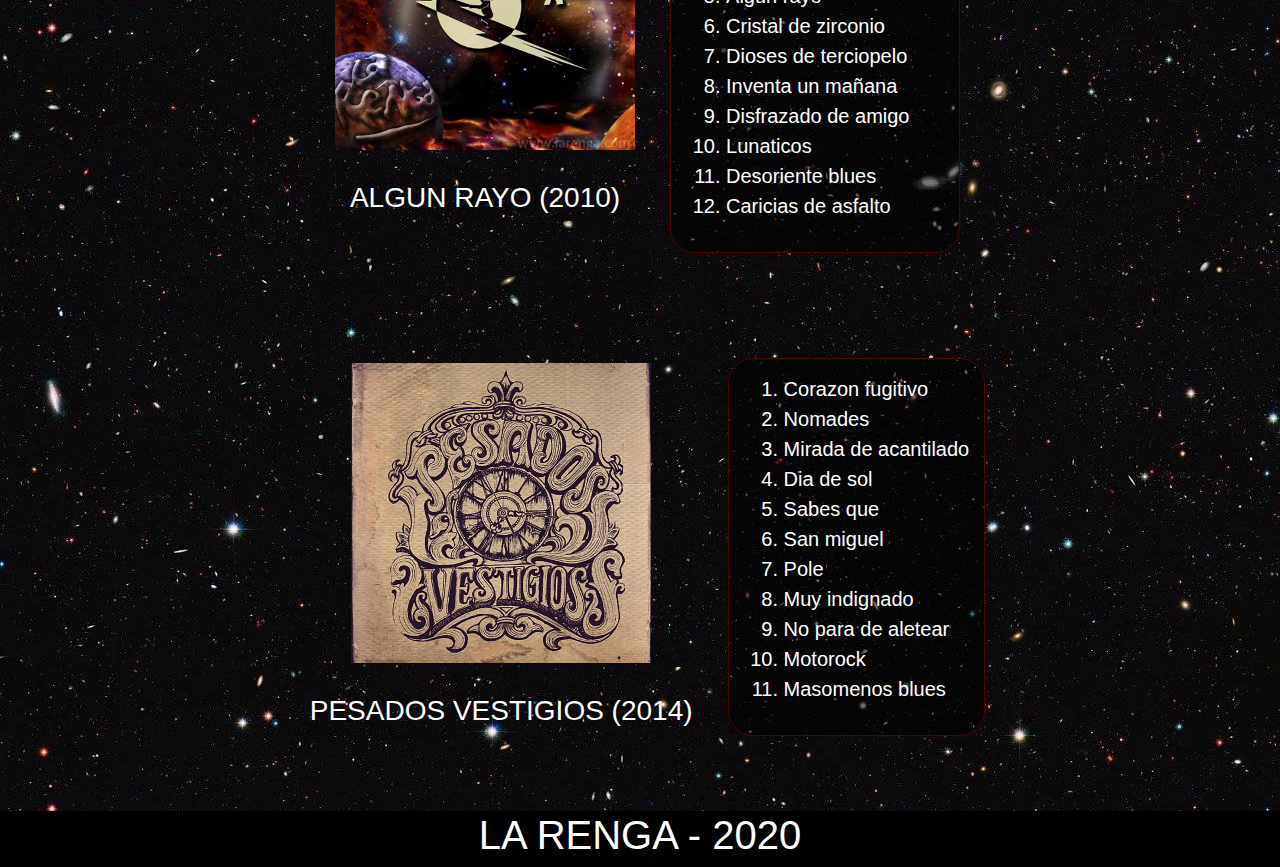
<file: discografia.html>
<!DOCTYPE html>
<html lang="en">

<head>
    <meta charset="UTF-8">
    <meta name="viewport" content="width=device-width, initial-scale=1.0">

    <link rel="stylesheet" href="css/bootstrap.min.css">
    <link rel="stylesheet" href="css/estilo.css">
    <title>Discografia</title>
</head>

<body>

    <header>
        <nav class="navbar navbar-expand-lg navbar-dark bg-dark">
            <a class="navbar-brand" href="#"> <img src="img/logo.png" alt="logo"> </a>
            <button class="navbar-toggler" type="button" data-toggle="collapse" data-target="#navbarSupportedContent" aria-controls="navbarSupportedContent" aria-expanded="false" aria-label="Toggle navigation">
              <span class="navbar-toggler-icon"></span>
            </button>

            <div class="collapse navbar-collapse" id="navbarSupportedContent" class="posicion">
                <ul class="navbar-nav mr-auto">
                    <li class="nav-item active">
                        <a class="nav-link" href="index.html"> Home <span class="sr-only">(current)</span></a>
                    </li>
                    <li class="nav-item">
                        <a class="nav-link" href="biografia.html">Biografia</a>
                    </li>

                    <li class="nav-item">
                        <a class="nav-link" href="discografia.html">Discografia</a>
                    </li>

                    <li class="nav-item">
                        <a class="nav-link" href="shows.html">Shows</a>
                    </li>

                    <li class="nav-item">
                        <a class="nav-link" href="ventas.html">Ventas</a>
                    </li>
                </ul>

            </div>
        </nav>
    </header>

    <article>
        <h2>Discografia</h2>
        <section class="contenedorDisco">
            <div class="portada">
                <figure class="centrar"><img src="img/esquivandocharcos.jpg" alt="portada del disco esquivando Charcos"></figure>
                <h3>Esquivando charcos (1991)</h3>
            </div>
            <div class="temas">
                <ol>
                    <li>Somos los mismos de siempre</li>
                    <li>Moscas verdes para el charlatan</li>
                    <li>Embrolos, fatos y paquetes</li>
                    <li>Luciendo mi saquito blusero</li>
                    <li>Voy a bailar a la nave del olvido</li>
                    <li>Buseca y vino tinto</li>
                    <li>El juicio del ganso</li>
                    <li>Negra mi alma, negro mi corazon</li>
                    <li>Blues de bolivia</li>
                </ol>
            </div>
        </section>

        <section class="contenedorDisco">
            <div class="portada">
                <figure class="centrar"><img src="img/bailandoenunapata.jpg" alt="Portada del disco bailando en una pata"></figure>
                <h3>Bailando en una pata (1995)</h3>
            </div>
            <div class="temas">
                <ol>
                    <li>Buseca y vino tinto</li>
                    <li>Moscas verdes para el charlatan</li>
                    <li>Embrolos, fatos y paquetes</li>
                    <li>El viento que todo empuja</li>
                    <li>El juicio del ganso</li>
                    <li>Nacido para ser salvaje</li>
                    <li>Intervalo</li>
                    <li>Negra e mi alma, negro mi corazon</li>
                    <li>Luciendo mi saquito blusero</li>
                    <li>Blues de bolivia</li>
                    <li>Somos los mismos de siempre</li>
                    <li>Voy a bailar a la nave del olvido</li>
                </ol>
            </div>
        </section>

        <section class="contenedorDisco">
            <div class="portada">
                <figure class="centrar"><img src="img/despedazado.jpg" alt="Portada del disco Despedazado por mil partes"></figure>
                <h3> Despedazado por mil partes</h3>
                <h3>(1996)</h3>
            </div>
            <div class="temas">
                <ol>
                    <li>Desnudo para siempre </li>
                    <li>A la carga mi rocanrol</li>
                    <li>El final es en donde parti</li>
                    <li>La balada del diablo y la muerte</li>
                    <li>Cuando Vendran</li>
                    <li>Psilocybe Mexicana</li>
                    <li>Paja brava</li>
                    <li>Lo fragil de la locura</li>
                    <li>Veneno</li>
                    <li>El viento que todo empuja</li>
                    <li>Hablando de libertad</li>
                </ol>
            </div>
        </section>

        <section class="contenedorDisco">
            <figure class="portada">
                <figure class="centrar"> <img src="img/laesquina.jpg" alt="Portada del disco La esquina del infinito"></figure>
                <h3> La esquina del infinito (2000)</h3>
            </figure>
            <div class="temas">
                <ol>
                    <li>La vida, las mismas calles</li>
                    <li>Motoralmaisangre</li>
                    <li>Al que he sangrado</li>
                    <li>Panic show</li>
                    <li>El cielo del desengaño</li>
                    <li>Arte infernal</li>
                    <li>En el baldio</li>
                    <li>En pie</li>
                    <li>El rey de la triste felicidad</li>
                    <li>Estalla</li>
                    <li>Hey hey, my my</li>
                </ol>
            </div>
        </section>

        <section class="contenedorDisco">
            <div class="portada">
                <figure class="centrar"> <img src="img/insoportablementevivo.jpg" alt="Portada del disco Insoportablemente vivo"></figure>
                <h3> Insoportablemente vivo (2001)</h3>
            </div>
            <div class="temas">
                <ol>
                    <li>Panic show</li>
                    <li>Motoralmaisangre</li>
                    <li>Al que eh sangrado</li>
                    <li>Bien alto</li>
                    <li>Cuando Vendran</li>
                    <li>En el baldio</li>
                    <li>El mambo de la botella</li>
                    <li>Blues cardiaco</li>
                    <li>El terco</li>
                    <li>En pie</li>
                    <li>El cielo del desengaño</li>
                    <li>Lo fragil de la locura</li>
                    <li>Un tiempo fuera de casa</li>
                    <li>La vida las mismas calles</li>
                    <li>El twist del pibe</li>
                    <li>El hmbre de la estrella</li>
                    <li>Paja brava</li>
                    <li>Oportunidad oportuna</li>
                    <li>2+2=3</li>
                    <li>Arte infernal</li>
                    <li>El circo romano </li>
                    <li>Cuando estes aca</li>
                    <li>Balada del diablo y la muerte</li>
                    <li>El rey de la triste felicidad</li>
                    <li>El final es en donde parti</li>
                    <li>Me hice cancion</li>
                    <li>Psilocybe Mexicana</li>
                    <li>El revelde</li>
                    <li>Estalla</li>
                    <li>Hey hey, my my</li>
                    <li>Hablando de la libertad</li>

                </ol>
            </div>
        </section>

        <section class="contenedorDisco">
            <div class="portada">
                <figure class="centrar"> <img src="img/documentounico.jpg" alt="Portada del disco Documento unico"></figure>
                <h3> Documento unico (2002)</h3>
            </div>
            <div class="temas">
                <ol>
                    <li>Dementes en el espacio</li>
                    <li>Detoador de sueños</li>
                    <li>Hielasangre</li>
                </ol>
            </div>
        </section>

        <section class="contenedorDisco">
            <div class="portada">
                <figure class="centrar"><img src="img/truenotierra.jpg" alt="Portada del disco Truenotierra"></figure>
                <h3> Truenotierra (2006)</h3>
            </div>
            <div class="temas">
                <ol>
                    <li>El monstruo que crece</li>
                    <li>Almohada de piedra</li>
                    <li>Ruta 40</li>
                    <li>La boca del lobo</li>
                    <li>Montaña roja</li>
                    <li>Palabras estorbantes</li>
                    <li>Cualquier historia</li>
                    <li>Mujer del caleidoscopio</li>
                    <li>Llenado de llorar</li>
                    <li>Oscuro diamante</li>
                    <li>Entre la niebla</li>
                    <li>Cuadrado obviado</li>
                    <li>Alunizando al unisono</li>
                    <li>Sustancia entre las plantas</li>
                    <li>Truenotierra</li>
                    <li>Anaximandro</li>
                    <li>Neuronas abrazadas</li>
                </ol>
            </div>
        </section>

        <section class="contenedorDisco">
            <div class="portada">
                <figure class="centrar"> <img src="img/algunrayo.jpg" alt="Portada del disco Algun rayo"></figure>
                <h3> Algun rayo (2010)</h3>
            </div>
            <div class="temas">
                <ol>
                    <li>Canibalismo galactico</li>
                    <li>Destino ciudad futura</li>
                    <li>La furia de la bestia rock</li>
                    <li>Poder</li>
                    <li>Algun rayo</li>
                    <li>Cristal de zirconio</li>
                    <li>Dioses de terciopelo</li>
                    <li>Inventa un mañana</li>
                    <li>Disfrazado de amigo</li>
                    <li>Lunaticos</li>
                    <li>Desoriente blues</li>
                    <li>Caricias de asfalto</li>
                </ol>
            </div>
        </section>

        <section class="contenedorDisco">
            <div class="portada">
                <figure class="centrar"><img src="img/pesadosvestigios.jpg" alt="Portada del disco Pesados vestigios"></figure>
                <h3> Pesados vestigios (2014)</h3>
            </div>
            <div class="temas">
                <ol>
                    <li>Corazon fugitivo</li>
                    <li>Nomades</li>
                    <li>Mirada de acantilado</li>
                    <li>Dia de sol</li>
                    <li>Sabes que</li>
                    <li>San miguel</li>
                    <li>Pole</li>
                    <li>Muy indignado</li>
                    <li>No para de aletear</li>
                    <li>Motorock</li>
                    <li>Masomenos blues</li>
                </ol>
            </div>
        </section>
    </article>

    <footer class="footer">
        <h4>La Renga - 2020</h4>
    </footer>



    <script src="https://code.jquery.com/jquery-3.5.1.slim.min.js" integrity="sha384-DfXdz2htPH0lsSSs5nCTpuj/zy4C+OGpamoFVy38MVBnE+IbbVYUew+OrCXaRkfj" crossorigin="anonymous"></script>
    <script src="https://cdn.jsdelivr.net/npm/popper.js@1.16.0/dist/umd/popper.min.js" integrity="sha384-Q6E9RHvbIyZFJoft+2mJbHaEWldlvI9IOYy5n3zV9zzTtmI3UksdQRVvoxMfooAo" crossorigin="anonymous"></script>
    <script src="javascript/bootstrap.min.js"></script>
</body>


</html>
</file>
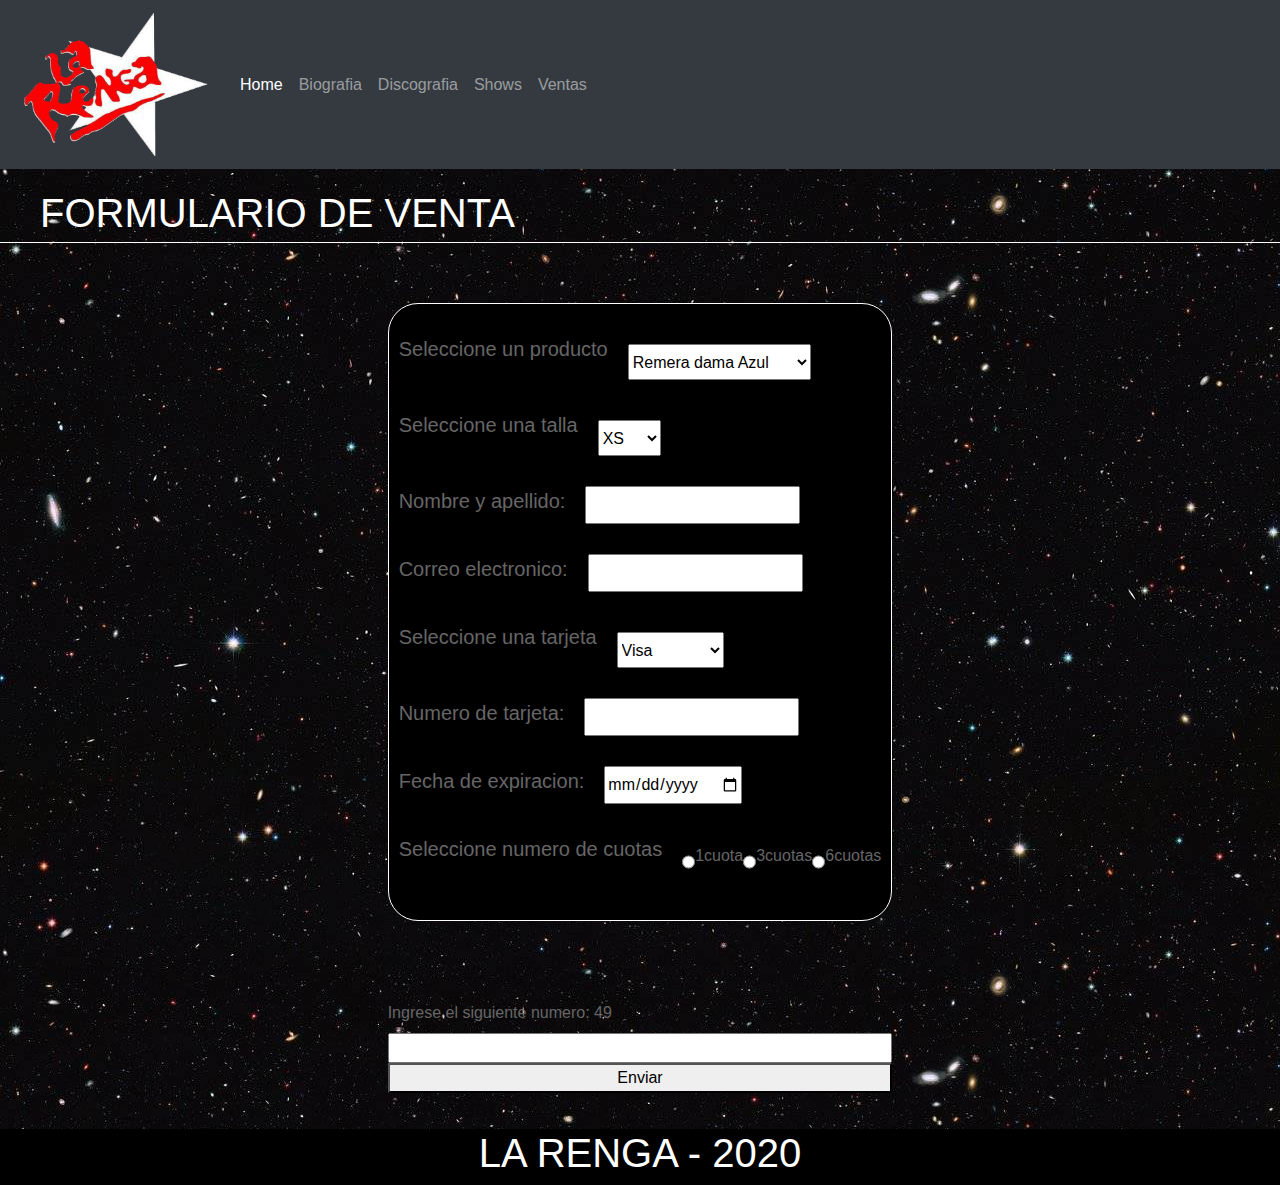
<file: formulario.html>
<!DOCTYPE html>
<html lang="en">

<head>
    <meta charset="UTF-8">
    <meta name="viewport" content="width=device-width, initial-scale=1.0">
    <title>Document</title>

    <link rel="stylesheet" href="css/bootstrap.min.css">
    <link rel="stylesheet" href="css/estilo.css">
</head>

<body>
    <header>
        <nav class="navbar navbar-expand-lg navbar-dark bg-dark">
            <a class="navbar-brand" href="#"> <img src="img/logo.png" alt="logo"> </a>
            <button class="navbar-toggler" type="button" data-toggle="collapse" data-target="#navbarSupportedContent" aria-controls="navbarSupportedContent" aria-expanded="false" aria-label="Toggle navigation">
              <span class="navbar-toggler-icon"></span>
            </button>

            <div class="collapse navbar-collapse" id="navbarSupportedContent" class="posicion">
                <ul class="navbar-nav mr-auto">
                    <li class="nav-item active">
                        <a class="nav-link" href="index.html"> Home <span class="sr-only">(current)</span></a>
                    </li>
                    <li class="nav-item">
                        <a class="nav-link" href="biografia.html">Biografia</a>
                    </li>

                    <li class="nav-item">
                        <a class="nav-link" href="discografia.html">Discografia</a>
                    </li>

                    <li class="nav-item">
                        <a class="nav-link" href="shows.html">Shows</a>
                    </li>

                    <li class="nav-item">
                        <a class="nav-link" href="ventas.html">Ventas</a>
                    </li>

                </ul>

            </div>
        </nav>
    </header>


    <article>
        <h2>Formulario de venta</h2>

        <div class="centrar">
            <form>
                <div class="Formulario">

                    <div class="itemFormulario">
                        <p> Seleccione un producto</p>
                        <div class="centrar">
                            <select>
                                <option value="RemeraDamaAzul"> Remera dama Azul</option>
                                <option value="RemeraDamaGris"> Remera dama Gris</option>
                                <option value="RemeraDamaBordo"> Remera dama Bordo</option>
                                <option value="RemeraHombreAzul"> Remera hombre azul</option>
                                <option value="RemeraHombreVerde"> Remera hombre verde</option>
                                <option value="RemeraHombreRojo"> Remera hombre rojo</option>
                                <option value="CamperaGris"> Camprea Gris</option>
                                <option value="CamperaBordo"> Camprea Bordo</option>
                            </select>
                        </div>
                    </div>

                    <div class="itemFormulario">
                        <p>Seleccione una talla</p>
                        <div class="centrar">
                            <select>
                                <option value="xs">XS</option>
                                <option value="s">S</option>
                                <option value="m">M</option>
                                <option value="l">L</option>
                                <option value="xl">XL</option>
                                <option value="xxl">XXL</option>
                                <option value="xxxl">XXXL</option>
                            </select>
                        </div>
                    </div>

                    <div class="itemFormulario">
                        <label for="">Nombre y apellido:</label>
                        <input type="text" name="nombre" id="nombre">
                    </div>

                    <div class="itemFormulario">
                        <label for="">Correo electronico:</label>
                        <input type="text" name="correo" id="correo">
                    </div>

                    <div class="itemFormulario">
                        <p> Seleccione una tarjeta</p>
                        <div class="centrar">
                            <select>
                                <option value="visa"> Visa</option>
                                <option value="Maestro"> Maestro</option>
                                <option value="master card"> Master card</option>
                                <option value="favacard"> Favacard</option>
                            </select>
                        </div>
                    </div>
                    <div class="itemFormulario">
                        <label for="">Numero de tarjeta:</label>
                        <input type="text" name="nombre" id="nombre">
                    </div>

                    <div class="itemFormulario">
                        <label for="expiracion">Fecha de expiracion:</label>
                        <input type="date" name="expiracion" id="expiracion">
                    </div>

                    <div class="itemFormulario">
                        <p>Seleccione numero de cuotas</p>
                        <div class="centrar">
                            <input type="radio" name="cuota" value="1cuota"> 1cuota
                            <input type="radio" name="cuota" value="3cuotas"> 3cuotas
                            <input type="radio" name="cuota" value="6cuotas"> 6cuotas
                        </div>

                    </div>

                </div>

                <label for="numero" id="numeroAleatorio">  </label>
                <input type="text" id="captchainput" required>
                <button type="submit" id="enviar"> Enviar </button>

                <p id="leer"> </p>

            </form>
        </div>
    </article>

    <footer class="footer">
        <h4>La Renga - 2020</h4>
    </footer>


    <script src="https://code.jquery.com/jquery-3.5.1.slim.min.js" integrity="sha384-DfXdz2htPH0lsSSs5nCTpuj/zy4C+OGpamoFVy38MVBnE+IbbVYUew+OrCXaRkfj" crossorigin="anonymous"></script>
    <script src="https://cdn.jsdelivr.net/npm/popper.js@1.16.0/dist/umd/popper.min.js" integrity="sha384-Q6E9RHvbIyZFJoft+2mJbHaEWldlvI9IOYy5n3zV9zzTtmI3UksdQRVvoxMfooAo" crossorigin="anonymous"></script>
    <script src="javascript/bootstrap.min.js"></script>

    <script type="text/javascript" src="javascript/captcha.js"></script>
</body>

</html>
</file>
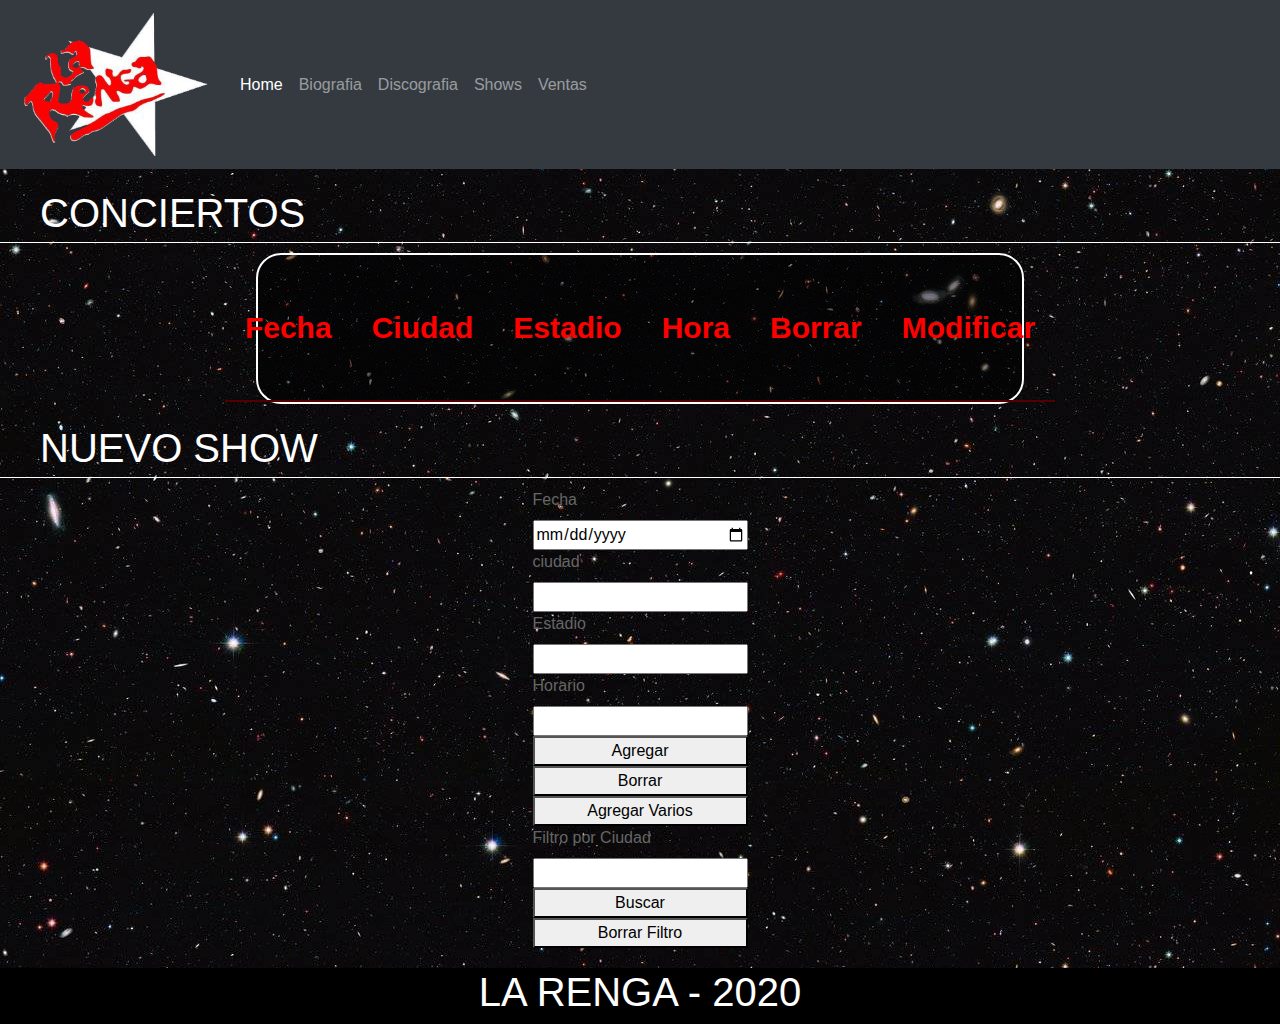
<file: shows.html>
<!DOCTYPE html>
<html lang="en">

<head>
    <meta charset="UTF-8">
    <meta name="viewport" content="width=device-width, initial-scale=1.0">
    <title>Shows</title>

    <link rel="stylesheet" href="css/bootstrap.min.css">
    <link rel="stylesheet" href="css/estilo.css">

</head>

<body>

    <header>
        <nav class="navbar navbar-expand-lg navbar-dark bg-dark">
            <a class="navbar-brand" href="#"> <img src="img/logo.png" alt="logo"> </a>
            <button class="navbar-toggler" type="button" data-toggle="collapse" data-target="#navbarSupportedContent" aria-controls="navbarSupportedContent" aria-expanded="false" aria-label="Toggle navigation">
              <span class="navbar-toggler-icon"></span>
            </button>

            <div class="collapse navbar-collapse" id="navbarSupportedContent" class="posicion">
                <ul class="navbar-nav mr-auto">
                    <li class="nav-item active">
                        <a class="nav-link" href="index.html"> Home <span class="sr-only">(current)</span></a>
                    </li>
                    <li class="nav-item">
                        <a class="nav-link" href="biografia.html">Biografia</a>
                    </li>

                    <li class="nav-item">
                        <a class="nav-link" href="discografia.html">Discografia</a>
                    </li>

                    <li class="nav-item">
                        <a class="nav-link" href="shows.html">Shows</a>
                    </li>

                    <li class="nav-item">
                        <a class="nav-link" href="ventas.html">Ventas</a>
                    </li>

                </ul>

            </div>
        </nav>
    </header>


    <article>

        <h2>Conciertos</h2>

        <div class="centrar">
            <div class="tabla">
                <table>
                    <thead>
                        <tr>
                            <th>Fecha</th>
                            <th>Ciudad</th>
                            <th>Estadio</th>
                            <th>Hora</th>
							<th>Borrar</th>
							<th>Modificar</th>
                        </tr>
                    </thead>

                    <tbody id="tablebody">

                    </tbody>
                </table>
            </div>
        </div>
        <h2>nuevo show</h2>

        <div class="centrar">
            <form id="formulario">
                <label for="fecha">Fecha</label>
                <input type="date" id="fecha">

                <label for="ciudad"> ciudad </label>
                <input id="ciudad" type="text" name="ciudad">

                <label for="estadio">Estadio</label>
                <input type="text" name="estadio" id="estadio">

                <label for="horario">Horario</label>
                <input type="number" id="hora">

                <button id="botonAgregar" type="submit"> Agregar </button>
                <button id="botonBorrar" type="button"> Borrar </button>
                <button id="botonAgregarVarios" type="button"> Agregar Varios </button>
				
				<label for="filtro">Filtro por Ciudad</label>
                <input type="text" id="filtro">
				
			 	<button id="botonFiltro">Buscar</button>
				<button id="quitarFiltro">Borrar Filtro</button>
            </form>
        </div>

    </article>

    <footer class="footer">
        <h4>La Renga - 2020</h4>
    </footer>

    <script src="https://code.jquery.com/jquery-3.5.1.slim.min.js" integrity="sha384-DfXdz2htPH0lsSSs5nCTpuj/zy4C+OGpamoFVy38MVBnE+IbbVYUew+OrCXaRkfj" crossorigin="anonymous"></script>
    <script src="https://cdn.jsdelivr.net/npm/popper.js@1.16.0/dist/umd/popper.min.js" integrity="sha384-Q6E9RHvbIyZFJoft+2mJbHaEWldlvI9IOYy5n3zV9zzTtmI3UksdQRVvoxMfooAo" crossorigin="anonymous"></script>
    <script src="javascript/bootstrap.min.js"></script>
    <script type="text/javascript" src="javascript/tabladinamica.js"></script>

</html>
</file>
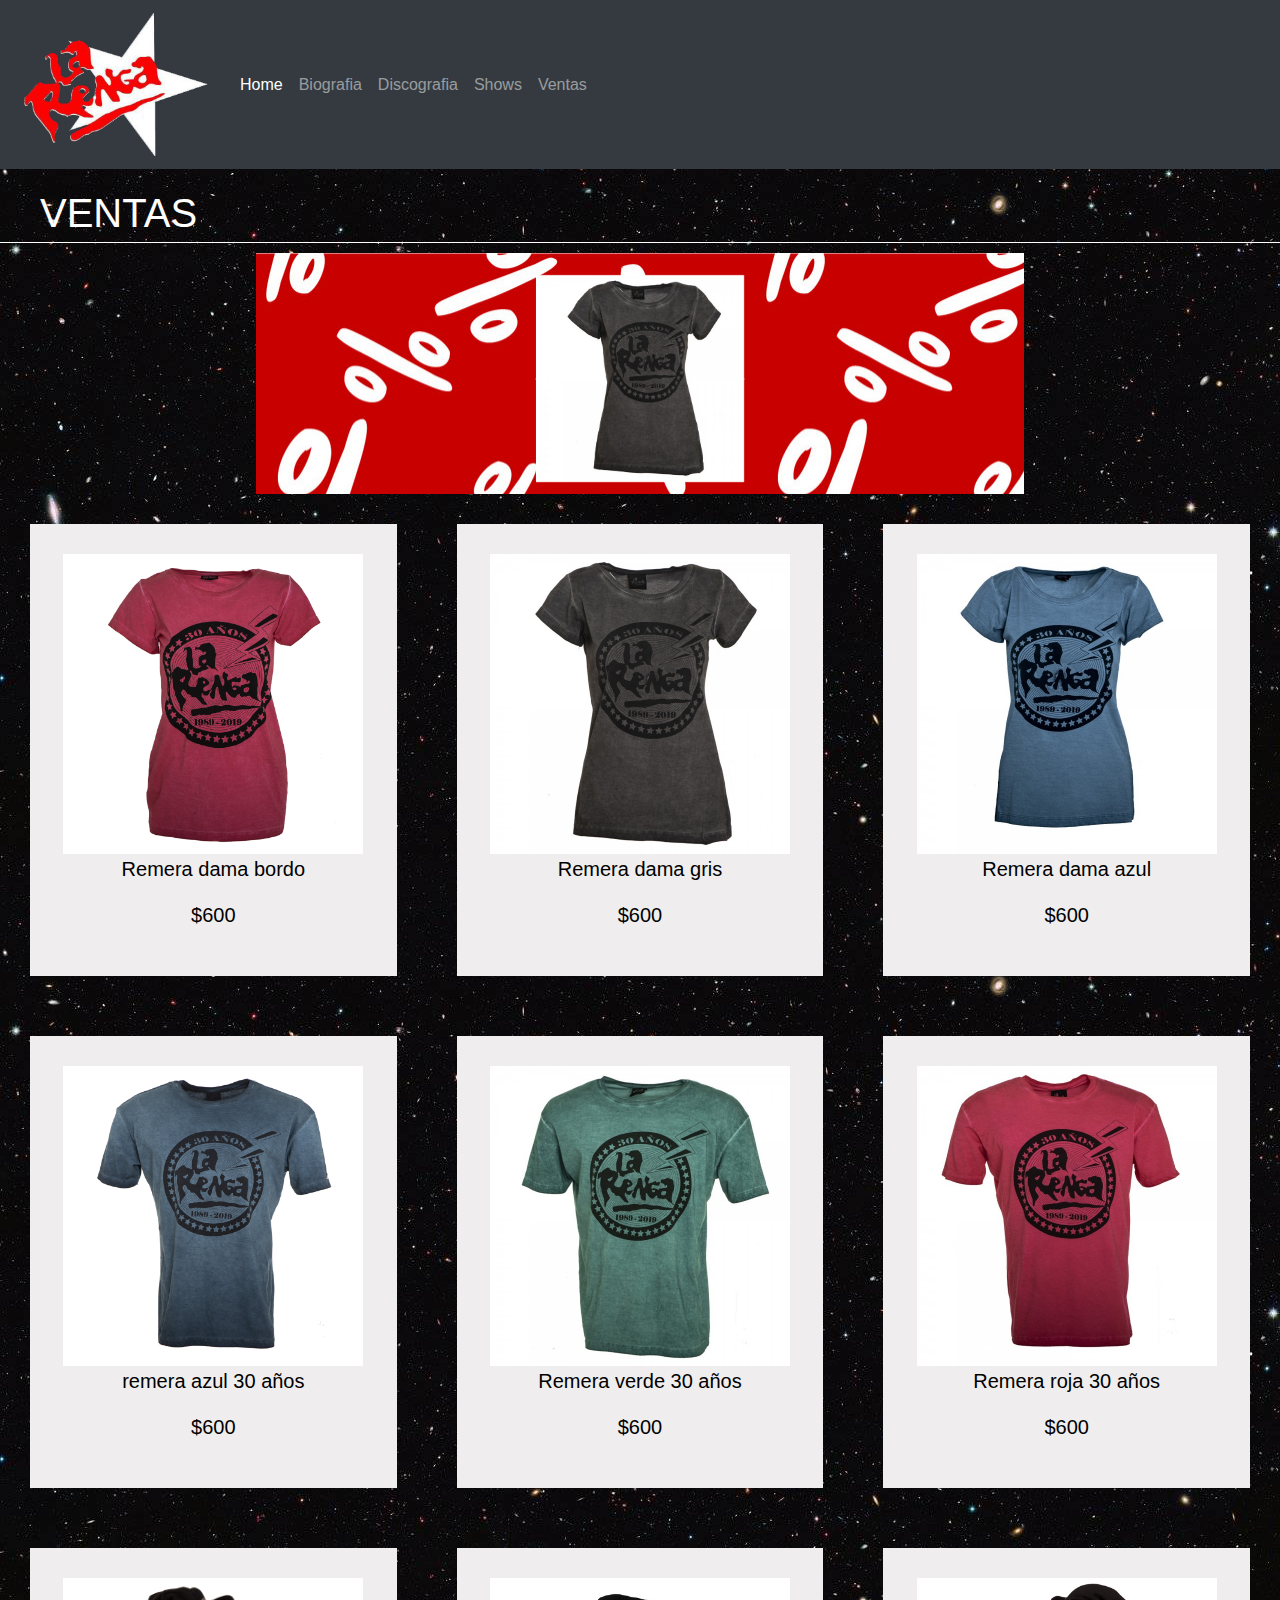
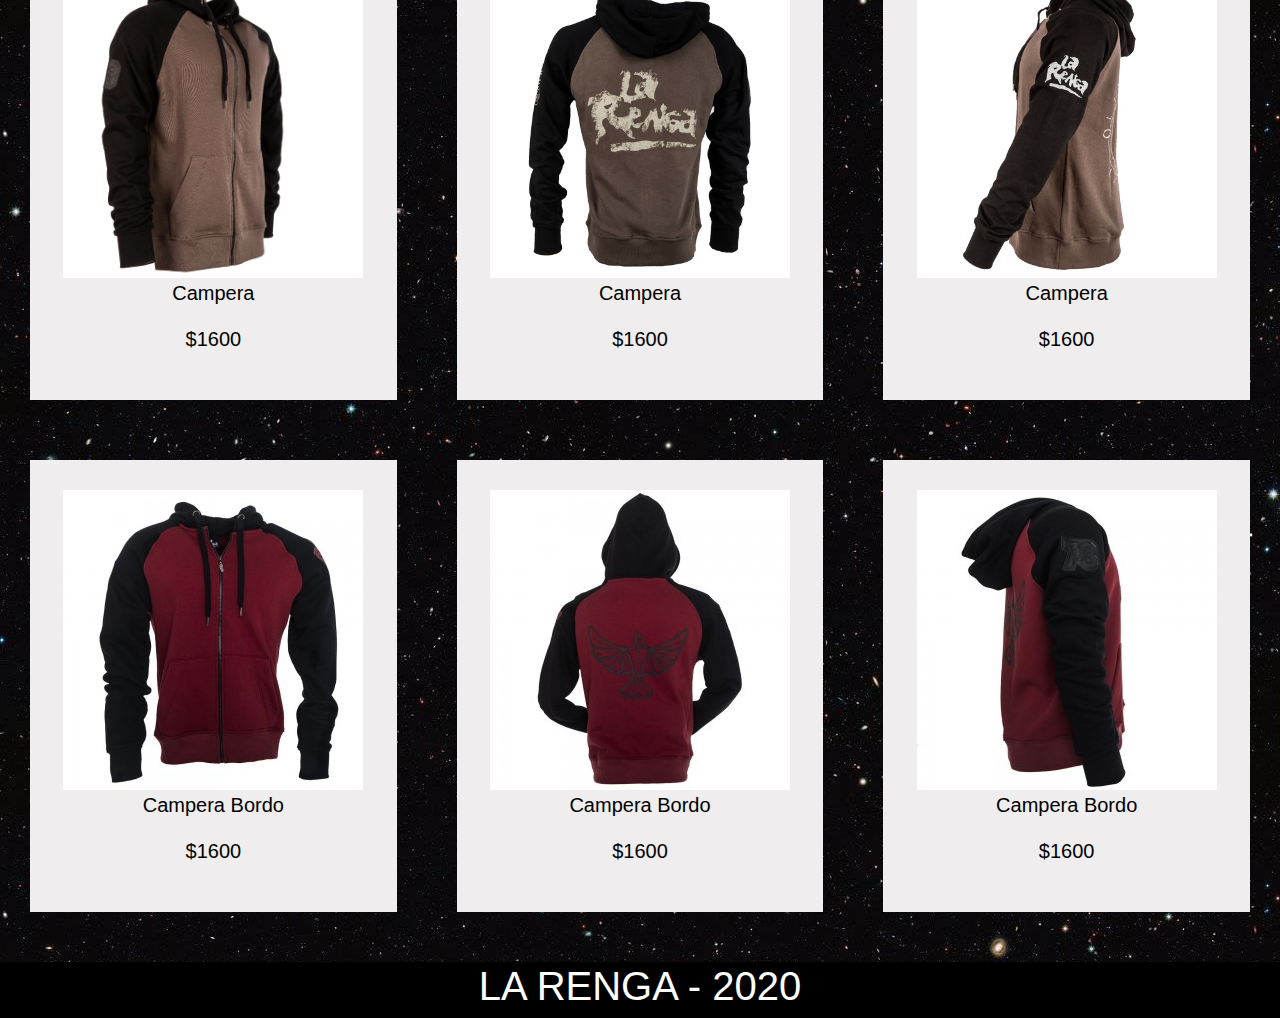
<file: ventas.html>
<!DOCTYPE html>
<html lang="en">

<head>
    <meta charset="UTF-8">
    <meta name="viewport" content="width=device-width, initial-scale=1.0">

    <title>Ventas</title>

    <link rel="stylesheet" href="css/bootstrap.min.css">
    <link rel="stylesheet" href="css/estilo.css">

</head>

<body>

    <header>
        <nav class="navbar navbar-expand-lg navbar-dark bg-dark">
            <a class="navbar-brand" href="#"> <img src="img/logo.png" alt="logo"> </a>
            <button class="navbar-toggler" type="button" data-toggle="collapse" data-target="#navbarSupportedContent" aria-controls="navbarSupportedContent" aria-expanded="false" aria-label="Toggle navigation">
              <span class="navbar-toggler-icon"></span>
            </button>

            <div class="collapse navbar-collapse" id="navbarSupportedContent" class="posicion">
                <ul class="navbar-nav mr-auto">
                    <li class="nav-item active">
                        <a class="nav-link" href="index.html"> Home <span class="sr-only">(current)</span></a>
                    </li>
                    <li class="nav-item">
                        <a class="nav-link" href="biografia.html">Biografia</a>
                    </li>

                    <li class="nav-item">
                        <a class="nav-link" href="discografia.html">Discografia</a>
                    </li>

                    <li class="nav-item">
                        <a class="nav-link" href="shows.html">Shows</a>
                    </li>

                    <li class="nav-item">
                        <a class="nav-link" href="ventas.html">Ventas</a>
                    </li>

                </ul>

            </div>
        </nav>
    </header>

    <article>
        <h2>Ventas</h2>
        <div class="centrar">
            <div class="sale">
                <div class="centrar">

                    <div id="carouselExampleControls" class="carousel slide" data-ride="carousel">

                        <div class="carousel-inner">
                            <div class="carousel-item active">
                                <img src="img/remeraDamaGris.jpg" class="d-block" alt="Remera dama">
                            </div>
                            <div class="carousel-item">
                                <img src="img/remeraRoja.jpg" class="d-block" alt="Remera hombre">
                            </div>
                            <div class="carousel-item">
                                <img src="img/camperaBordo1.jpg" class="d-block" alt="Campera Bordo">
                            </div>
                            <div class="carousel-item">
                                <img src="img/campera1.jpg" class="d-block" alt="Campera Gris">
                            </div>
                        </div>
                        <a class="carousel-control-prev" href="#carouselExampleControls" role="button" data-slide="prev">
                            <span class="carousel-control-prev-icon" aria-hidden="true"></span>
                            <span class="sr-only">Previous</span>
                        </a>
                        <a class="carousel-control-next" href="#carouselExampleControls" role="button" data-slide="next">
                            <span class="carousel-control-next-icon" aria-hidden="true"></span>
                            <span class="sr-only">Next</span>
                        </a>

                    </div>
                </div>
            </div>
        </div>



        <section class="vestimenta">
            <div class="producto">
                <a href="formulario.html"><img src="img/remeraDamaBordo.jpg" alt="remera dama bordo"></a>
                <p>Remera dama bordo</p>
                <p>$600</p>
            </div>
            <div class="producto">
                <a href="formulario.html"><img src="img/remeraDamaGris.jpg" alt="remera dama gris"></a>
                <p>Remera dama gris</p>
                <p>$600</p>
            </div>
            <div class="producto">
                <a href="formulario.html"><img src="img/remeraDamaAzul.jpg" alt="remera dama azul"></a>
                <p>Remera dama azul</p>
                <p>$600</p>
            </div>
        </section>
        <section class="vestimenta">
            <div class="producto">
                <a href="formulario.html"><img src="img/RemeraAzul.jpg" alt="remera azul de la renga"></a>
                <p>remera azul 30 años</p>
                <p>$600</p>
            </div>
            <div class="producto">
                <a href="formulario.html"><img src="img/RemeraVerde.jpg" alt="remera verde de la renga"></a>
                <p>Remera verde 30 años</p>
                <p>$600</p>
            </div>
            <div class="producto">
                <a href="formulario.html"><img src="img/remeraRoja.jpg" alt="remera roja de la renga"></a>
                <p>Remera roja 30 años</p>
                <p>$600</p>
            </div>
        </section>
        <section class="vestimenta">
            <div class="producto">
                <a href="formulario.html"><img src="img/campera1.jpg" alt="campera de la renga"></a>
                <p>Campera</p>
                <p>$1600</p>
            </div>
            <div class="producto">
                <a href="formulario.html"><img src="img/campera2.jpg" alt="campera de la renga"></a>
                <p>Campera</p>
                <p>$1600</p>
            </div>
            <div class="producto">
                <a href="formulario.html"><img src="img/campera3.jpg" alt="campera de la renga"></a>
                <p>Campera</p>
                <p>$1600</p>
            </div>
        </section>
        <section class="vestimenta">
            <div class="producto">
                <a href="formulario.html"><img src="img/camperaBordo1.jpg" alt="campera bordo de la renga"></a>
                <p>Campera Bordo</p>
                <p>$1600</p>
            </div>
            <div class="producto">
                <a href="formulario.html"><img src="img/camperaBordo2.jpg" alt="campera bordo de la renga"></a>
                <p>Campera Bordo</p>
                <p>$1600</p>
            </div>
            <div class="producto">
                <a href="formulario.html"><img src="img/camperaBordo3.jpg" alt="campera bordo de la renga"></a>
                <p>Campera Bordo</p>
                <p>$1600</p>
            </div>
        </section>




    </article>


    <footer class="footer">
        <h4>La Renga - 2020</h4>
    </footer>

    <script src="https://code.jquery.com/jquery-3.5.1.slim.min.js" integrity="sha384-DfXdz2htPH0lsSSs5nCTpuj/zy4C+OGpamoFVy38MVBnE+IbbVYUew+OrCXaRkfj" crossorigin="anonymous"></script>
    <script src="https://cdn.jsdelivr.net/npm/popper.js@1.16.0/dist/umd/popper.min.js" integrity="sha384-Q6E9RHvbIyZFJoft+2mJbHaEWldlvI9IOYy5n3zV9zzTtmI3UksdQRVvoxMfooAo" crossorigin="anonymous"></script>
    <script src="javascript/bootstrap.min.js"></script>
</body>

</html>
</file>
<file: css/estilo.css>
body {
    background-image: url(../img/universo2.jpg);
    font-family: 'Franklin Gothic Medium', 'Arial Narrow', Arial, sans-serif;
    color: white;
    margin: 0;
}

.centrar {
    display: flex;
    justify-content: center;
    margin-top: 10px;
}

h1 {
    font-size: 25px;
    border-bottom: 1px solid white;
}

h2 {
    border-bottom: 1px solid white;
    font-size: 25px;
    padding: 5px;
    text-transform: uppercase;
}


/*HEADER*/

header nav a img {
    width: 150px;
}


/*FOOTER*/

.footer {
    display: flex;
    justify-content: center;
    background-color: black;
    text-transform: uppercase;
    align-items: flex-end;
    margin-top: 20px;
}

h4 {
    font-size: 15px;
}


/*HOME*/

.centrar img,
iframe {
    width: 90%;
    margin: 5%;
}


/*BIOGRAFIA*/

.bio {
    background-color: black;
    border: 1px solid white;
    border-radius: 30px;
    padding: 10px;
    margin: 5px;
}

.nombre1 {
    grid-area: n1;
}

.nombre2 {
    grid-area: n2;
}

.nombre3 {
    grid-area: n3;
}

.nombre4 {
    grid-area: n4;
}

.integrantes {
    display: grid;
    grid-template-columns: 1fr 1fr 1fr 1fr;
    grid-template-areas: ". n1 n1 n1 n1 ." ". n2 n2 n2 n2 ." ". n3 n3 n3 n3 ." ". n4 n4 n4 n4 .";
}


/*DISCOGRAFIA*/

.portada img {
    width: 50%;
}

.contenedorDisco {
    border: 1px solid white;
    border-radius: 30px;
    margin: 10px;
    padding: 10px;
}

form {
    display: flex;
    flex-direction: column;
    color: #666666;
}


/*VENTAS*/

#carouselExampleControls {
    width: 70%;
}

.producto {
    display: flex;
    flex-direction: column;
    text-align: center;
    justify-content: center;
    padding: 10px;
    width: 50%;
    margin: 10px;
    background-color: #efeded;
    color: black;
    margin-left: 25%;
}

p {
    display: flex;
    justify-content: center;
}

.producto img {
    width: 150px;
}


/*FORMULARIO*/

.Formulario {
    background-color: black;
    border: 1px solid white;
    border-radius: 30px;
    padding: 10px;
    margin-bottom: 30px;
}

.itemFormulario {
    margin-top: 20px;
}

@media only screen and (max-width: 1000px) {
    /*BIOGRAFIA*/
    .foto {
        width: 70%;
        height: 70%;
    }
    /*DISCOGRAFIA*/
    .contenedorDisco {
        background-color: rgba(00, 00, 00, 0.5);
    }
    /*SHOWS*/
    thead {
        display: none;
        /*saca el head de la tabla en estilo mobile*/
    }
    tr td:first-child {
        /* estilo de la fecha solo en mobile*/
        color: black;
        background: #f0f0f0;
        font-weight: bold;
        font-size: 1.3em;
    }
    tbody td {
        display: block;
        text-align: center;
    }
}

@media only screen and (min-width: 1000px) {
    h2 {
        font-size: 40px;
        padding-left: 40px;
        padding-top: 20px;
    }
    /*HEADER*/
    header nav a img {
        width: 200px;
    }
    /*FOOTER*/
    h4 {
        font-size: 40px;
    }
    /*HOME*/
    h1 {
        font-size: 50px;
    }
    iframe {
        height: 560px;
    }
    /*BIOGRAFIA*/
    .bio {
        font-size: 25px;
        margin: 50px 300px 100px 300px;
        background: rgba(00, 00, 00, 0.5);
        border: 1px solid white;
        border-radius: 30px;
        padding: 100px;
    }
    .integrantes {
        display: flex;
        justify-content: center;
    }
    .foto {
        width: 250px;
        margin: 20px 20px 0px 20px;
    }
    .nombre1,
    .nombre2,
    .nombre3,
    .nombre4 {
        text-align: center;
    }
    /*DISCOGRAFIA*/
    .contenedorDisco {
        display: flex;
        flex-direction: row;
        justify-content: center;
        align-items: flex-start;
        margin: 50px;
        border: none;
    }
    .portada img {
        height: 300px;
        width: 300px;
    }
    .portada {
        display: flex;
        flex-direction: column;
        align-items: center;
        padding: 15px;
        text-transform: uppercase;
        margin-right: 20px;
    }
    .temas {
        padding: 15px;
        background-color: rgba(00, 00, 00, 0.5);
        border: 1px solid #550000;
        border-radius: 25px;
        height: fit-content;
        margin-top: 35px;
        font-size: 20px;
    }
    /*SHOWS*/
    .tabla {
        width: 60%;
        color: white;
        display: flex;
        justify-content: center;
        background: rgba(00, 00, 00, 0.5);
        border: 2px solid white;
        border-radius: 25px;
    }
    td,
    th {
        border-bottom: 2px solid #550000;
        padding: 50px 20px 50px 20px;
    }
    td {
        font-size: 20px;
    }
    thead {
        padding: 50px;
        font-size: 30px;
        color: red;
    }
    /*VENTAS*/
    #carouselExampleControls {
        width: 30%;
    }
    .sale {
        background-image: url(../img/sale5.jpg);
        width: 60%;
    }
    .vestimenta {
        display: flex;
        justify-content: center;
    }
    .producto {
        display: flex;
        flex-direction: column;
        text-align: center;
        padding: 30px;
        margin: 30px;
        background-color: #efeded;
        color: black;
        font-size: 20px;
    }
    .producto:hover {
        background-color: gray;
    }
    .producto img {
        width: 300px;
    }
    /*FORMULARIO*/
    .Formulario {
        margin-top: 50px;
        margin-bottom: 50px;
        padding: 10px;
    }
    .itemFormulario {
        display: flex;
        justify-content: flex-start;
        margin-bottom: 30px;
    }
    .itemFormulario label,
    .itemFormulario p {
        padding-right: 20px;
        font-size: 20px;
    }
    #numeroAleatorio {
        margin-top: 30px;
    }
}
</file>
